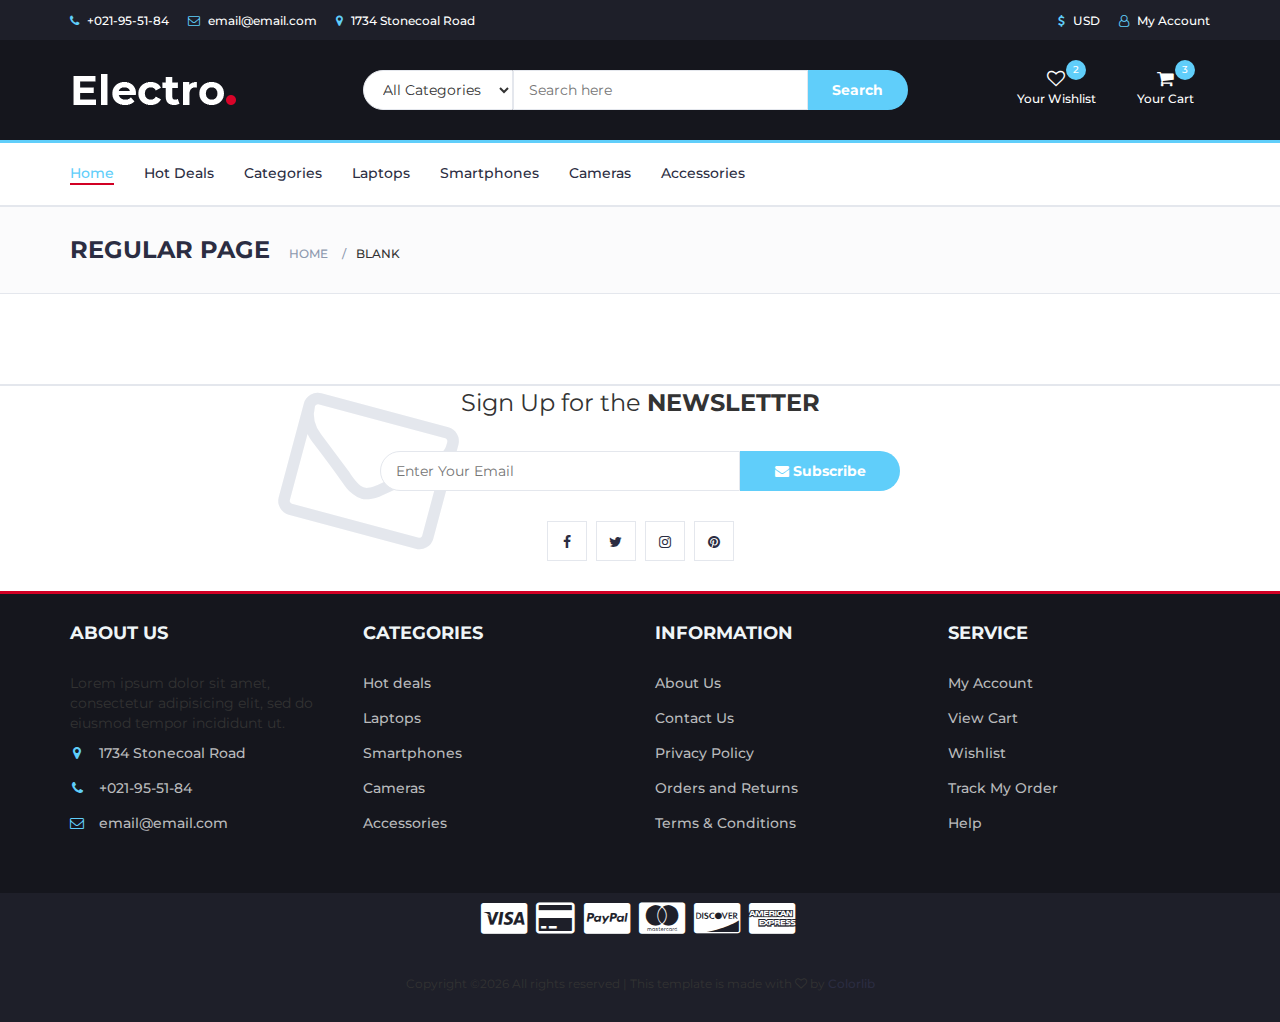
<file: blank.html>
<!DOCTYPE html>
<html lang="en">
	<head>
		<meta charset="utf-8">
		<meta http-equiv="X-UA-Compatible" content="IE=edge">
		<meta name="viewport" content="width=device-width, initial-scale=1">
		 <!-- The above 3 meta tags *must* come first in the head; any other head content must come *after* these tags -->

		<title>Electro - HTML Ecommerce Template</title>

 		<!-- Google font -->
 		<link href="https://fonts.googleapis.com/css?family=Montserrat:400,500,700" rel="stylesheet">

 		<!-- Bootstrap -->
 		<link type="text/css" rel="stylesheet" href="css/bootstrap.min.css"/>

 		<!-- Slick -->
 		<link type="text/css" rel="stylesheet" href="css/slick.css"/>
 		<link type="text/css" rel="stylesheet" href="css/slick-theme.css"/>

 		<!-- nouislider -->
 		<link type="text/css" rel="stylesheet" href="css/nouislider.min.css"/>

 		<!-- Font Awesome Icon -->
 		<link rel="stylesheet" href="css/font-awesome.min.css">

 		<!-- Custom stlylesheet -->
 		<link type="text/css" rel="stylesheet" href="css/style.css"/>

 		<!-- HTML5 shim and Respond.js for IE8 support of HTML5 elements and media queries -->
 		<!-- WARNING: Respond.js doesn't work if you view the page via file:// -->
 		<!--[if lt IE 9]>
 		  <script src="https://oss.maxcdn.com/html5shiv/3.7.3/html5shiv.min.js"></script>
 		  <script src="https://oss.maxcdn.com/respond/1.4.2/respond.min.js"></script>
 		<![endif]-->

    </head>
	<body>
		<!-- HEADER -->
		<header>
			<!-- TOP HEADER -->
			<div id="top-header">
				<div class="container">
					<ul class="header-links pull-left">
						<li><a href="#"><i class="fa fa-phone"></i> +021-95-51-84</a></li>
						<li><a href="#"><i class="fa fa-envelope-o"></i> email@email.com</a></li>
						<li><a href="#"><i class="fa fa-map-marker"></i> 1734 Stonecoal Road</a></li>
					</ul>
					<ul class="header-links pull-right">
						<li><a href="#"><i class="fa fa-dollar"></i> USD</a></li>
						<li><a href="#"><i class="fa fa-user-o"></i> My Account</a></li>
					</ul>
				</div>
			</div>
			<!-- /TOP HEADER -->

			<!-- MAIN HEADER -->
			<div id="header">
				<!-- container -->
				<div class="container">
					<!-- row -->
					<div class="row">
						<!-- LOGO -->
						<div class="col-md-3">
							<div class="header-logo">
								<a href="#" class="logo">
									<img src="./img/logo.png" alt="">
								</a>
							</div>
						</div>
						<!-- /LOGO -->

						<!-- SEARCH BAR -->
						<div class="col-md-6">
							<div class="header-search">
								<form>
									<select class="input-select">
										<option value="0">All Categories</option>
										<option value="1">Category 01</option>
										<option value="1">Category 02</option>
									</select>
									<input class="input" placeholder="Search here">
									<button class="search-btn">Search</button>
								</form>
							</div>
						</div>
						<!-- /SEARCH BAR -->

						<!-- ACCOUNT -->
						<div class="col-md-3 clearfix">
							<div class="header-ctn">
								<!-- Wishlist -->
								<div>
									<a href="#">
										<i class="fa fa-heart-o"></i>
										<span>Your Wishlist</span>
										<div class="qty">2</div>
									</a>
								</div>
								<!-- /Wishlist -->

								<!-- Cart -->
								<div class="dropdown">
									<a class="dropdown-toggle" data-toggle="dropdown" aria-expanded="true">
										<i class="fa fa-shopping-cart"></i>
										<span>Your Cart</span>
										<div class="qty">3</div>
									</a>
									<div class="cart-dropdown">
										<div class="cart-list">
											<div class="product-widget">
												<div class="product-img">
													<img src="./img/product01.png" alt="">
												</div>
												<div class="product-body">
													<h3 class="product-name"><a href="#">product name goes here</a></h3>
													<h4 class="product-price"><span class="qty">1x</span>$980.00</h4>
												</div>
												<button class="delete"><i class="fa fa-close"></i></button>
											</div>

											<div class="product-widget">
												<div class="product-img">
													<img src="./img/product02.png" alt="">
												</div>
												<div class="product-body">
													<h3 class="product-name"><a href="#">product name goes here</a></h3>
													<h4 class="product-price"><span class="qty">3x</span>$980.00</h4>
												</div>
												<button class="delete"><i class="fa fa-close"></i></button>
											</div>
										</div>
										<div class="cart-summary">
											<small>3 Item(s) selected</small>
											<h5>SUBTOTAL: $2940.00</h5>
										</div>
										<div class="cart-btns">
											<a href="#">View Cart</a>
											<a href="#">Checkout  <i class="fa fa-arrow-circle-right"></i></a>
										</div>
									</div>
								</div>
								<!-- /Cart -->

								<!-- Menu Toogle -->
								<div class="menu-toggle">
									<a href="#">
										<i class="fa fa-bars"></i>
										<span>Menu</span>
									</a>
								</div>
								<!-- /Menu Toogle -->
							</div>
						</div>
						<!-- /ACCOUNT -->
					</div>
					<!-- row -->
				</div>
				<!-- container -->
			</div>
			<!-- /MAIN HEADER -->
		</header>
		<!-- /HEADER -->

		<!-- NAVIGATION -->
		<nav id="navigation">
			<!-- container -->
			<div class="container">
				<!-- responsive-nav -->
				<div id="responsive-nav">
					<!-- NAV -->
					<ul class="main-nav nav navbar-nav">
						<li class="active"><a href="#">Home</a></li>
						<li><a href="#">Hot Deals</a></li>
						<li><a href="#">Categories</a></li>
						<li><a href="#">Laptops</a></li>
						<li><a href="#">Smartphones</a></li>
						<li><a href="#">Cameras</a></li>
						<li><a href="#">Accessories</a></li>
					</ul>
					<!-- /NAV -->
				</div>
				<!-- /responsive-nav -->
			</div>
			<!-- /container -->
		</nav>
		<!-- /NAVIGATION -->

		<!-- BREADCRUMB -->
		<div id="breadcrumb" class="section">
			<!-- container -->
			<div class="container">
				<!-- row -->
				<div class="row">
					<div class="col-md-12">
						<h3 class="breadcrumb-header">Regular Page</h3>
						<ul class="breadcrumb-tree">
							<li><a href="#">Home</a></li>
							<li class="active">Blank</li>
						</ul>
					</div>
				</div>
				<!-- /row -->
			</div>
			<!-- /container -->
		</div>
		<!-- /BREADCRUMB -->

		<!-- SECTION -->
		<div class="section">
			<!-- container -->
			<div class="container">
				<!-- row -->
				<div class="row">
				</div>
				<!-- /row -->
			</div>
			<!-- /container -->
		</div>
		<!-- /SECTION -->

		<!-- NEWSLETTER -->
		<div id="newsletter" class="section">
			<!-- container -->
			<div class="container">
				<!-- row -->
				<div class="row">
					<div class="col-md-12">
						<div class="newsletter">
							<p>Sign Up for the <strong>NEWSLETTER</strong></p>
							<form>
								<input class="input" type="email" placeholder="Enter Your Email">
								<button class="newsletter-btn"><i class="fa fa-envelope"></i> Subscribe</button>
							</form>
							<ul class="newsletter-follow">
								<li>
									<a href="#"><i class="fa fa-facebook"></i></a>
								</li>
								<li>
									<a href="#"><i class="fa fa-twitter"></i></a>
								</li>
								<li>
									<a href="#"><i class="fa fa-instagram"></i></a>
								</li>
								<li>
									<a href="#"><i class="fa fa-pinterest"></i></a>
								</li>
							</ul>
						</div>
					</div>
				</div>
				<!-- /row -->
			</div>
			<!-- /container -->
		</div>
		<!-- /NEWSLETTER -->

		<!-- FOOTER -->
		<footer id="footer">
			<!-- top footer -->
			<div class="section">
				<!-- container -->
				<div class="container">
					<!-- row -->
					<div class="row">
						<div class="col-md-3 col-xs-6">
							<div class="footer">
								<h3 class="footer-title">About Us</h3>
								<p>Lorem ipsum dolor sit amet, consectetur adipisicing elit, sed do eiusmod tempor incididunt ut.</p>
								<ul class="footer-links">
									<li><a href="#"><i class="fa fa-map-marker"></i>1734 Stonecoal Road</a></li>
									<li><a href="#"><i class="fa fa-phone"></i>+021-95-51-84</a></li>
									<li><a href="#"><i class="fa fa-envelope-o"></i>email@email.com</a></li>
								</ul>
							</div>
						</div>

						<div class="col-md-3 col-xs-6">
							<div class="footer">
								<h3 class="footer-title">Categories</h3>
								<ul class="footer-links">
									<li><a href="#">Hot deals</a></li>
									<li><a href="#">Laptops</a></li>
									<li><a href="#">Smartphones</a></li>
									<li><a href="#">Cameras</a></li>
									<li><a href="#">Accessories</a></li>
								</ul>
							</div>
						</div>

						<div class="clearfix visible-xs"></div>

						<div class="col-md-3 col-xs-6">
							<div class="footer">
								<h3 class="footer-title">Information</h3>
								<ul class="footer-links">
									<li><a href="#">About Us</a></li>
									<li><a href="#">Contact Us</a></li>
									<li><a href="#">Privacy Policy</a></li>
									<li><a href="#">Orders and Returns</a></li>
									<li><a href="#">Terms & Conditions</a></li>
								</ul>
							</div>
						</div>

						<div class="col-md-3 col-xs-6">
							<div class="footer">
								<h3 class="footer-title">Service</h3>
								<ul class="footer-links">
									<li><a href="#">My Account</a></li>
									<li><a href="#">View Cart</a></li>
									<li><a href="#">Wishlist</a></li>
									<li><a href="#">Track My Order</a></li>
									<li><a href="#">Help</a></li>
								</ul>
							</div>
						</div>
					</div>
					<!-- /row -->
				</div>
				<!-- /container -->
			</div>
			<!-- /top footer -->

			<!-- bottom footer -->
			<div id="bottom-footer" class="section">
				<div class="container">
					<!-- row -->
					<div class="row">
						<div class="col-md-12 text-center">
							<ul class="footer-payments">
								<li><a href="#"><i class="fa fa-cc-visa"></i></a></li>
								<li><a href="#"><i class="fa fa-credit-card"></i></a></li>
								<li><a href="#"><i class="fa fa-cc-paypal"></i></a></li>
								<li><a href="#"><i class="fa fa-cc-mastercard"></i></a></li>
								<li><a href="#"><i class="fa fa-cc-discover"></i></a></li>
								<li><a href="#"><i class="fa fa-cc-amex"></i></a></li>
							</ul>
							<span class="copyright">
								<!-- Link back to Colorlib can't be removed. Template is licensed under CC BY 3.0. -->
								Copyright &copy;<script>document.write(new Date().getFullYear());</script> All rights reserved | This template is made with <i class="fa fa-heart-o" aria-hidden="true"></i> by <a href="https://colorlib.com" target="_blank">Colorlib</a>
							<!-- Link back to Colorlib can't be removed. Template is licensed under CC BY 3.0. -->
							</span>


						</div>
					</div>
						<!-- /row -->
				</div>
				<!-- /container -->
			</div>
			<!-- /bottom footer -->
		</footer>
		<!-- /FOOTER -->

		<!-- jQuery Plugins -->
		<script src="js/jquery.min.js"></script>
		<script src="js/bootstrap.min.js"></script>
		<script src="js/slick.min.js"></script>
		<script src="js/nouislider.min.js"></script>
		<script src="js/jquery.zoom.min.js"></script>
		<script src="js/main.js"></script>

	</body>
</html>
</file>
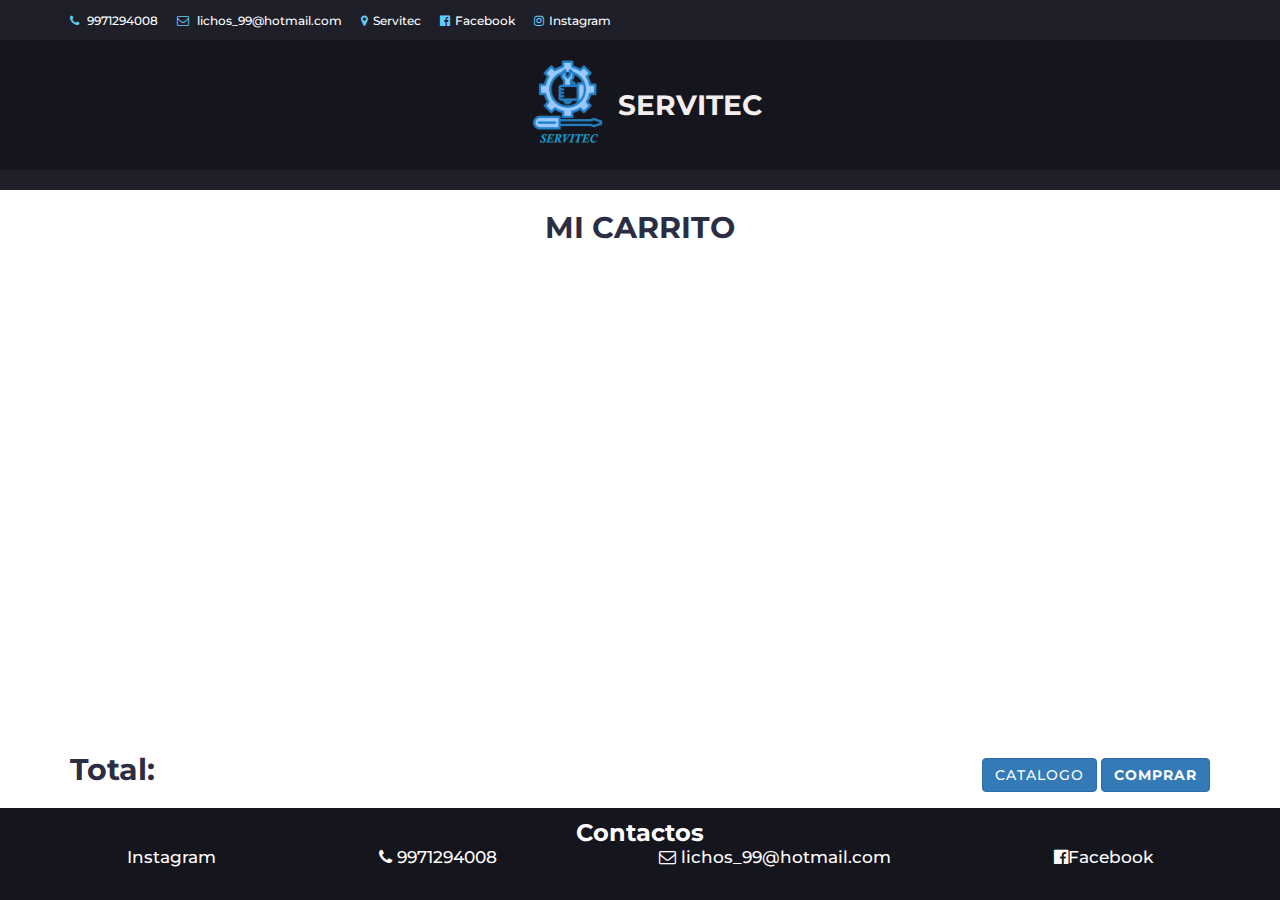
<file: carrito.html>
<!DOCTYPE html>
<html lang="en">
<head>
    <meta charset="UTF-8">
    <meta http-equiv="X-UA-Compatible" content="IE=edge">
    <meta name="viewport" content="width=device-width, initial-scale=1.0">
    <title>Carrito</title>
     <!-- The above 3 meta tags *must* come first in the head; any other head content must come *after* these tags -->

		<title>Electro - HTML Ecommerce Template</title>

		<!-- Google font -->
		<link href="https://fonts.googleapis.com/css?family=Montserrat:400,500,700" rel="stylesheet">

		<!-- Bootstrap -->
		<link type="text/css" rel="stylesheet" href="css/bootstrap.min.css"/>

		<!-- Slick -->
		<link type="text/css" rel="stylesheet" href="css/slick.css"/>
		<link type="text/css" rel="stylesheet" href="css/slick-theme.css"/>

		<!-- nouislider -->
		<link type="text/css" rel="stylesheet" href="css/nouislider.min.css"/>

		<!-- Font Awesome Icon -->
		<link rel="stylesheet" href="css/font-awesome.min.css">

		<!-- Custom stlylesheet -->
		<link type="text/css" rel="stylesheet" href="css/style.css"/>
		<link rel="stylesheet" href="./css/index.css">
        <link type="text/css" rel="stylesheet" href="css/catalogo.css"/>
		<link rel="stylesheet" href="./css/carrito.css">

<!-- Bootstrap -->
<link rel="stylesheet" type="text/css"  href="css/bootstrap.css">
   
<link href="https://fonts.googleapis.com/css?family=Dancing+Script:400,700" rel="stylesheet">
</head>
<body>

    <!-- HEADER -->
		<header >
			<!-- TOP HEADER -->
			<div id="top-header">
				<div class="container">
					<ul class="header-links pull-left">
						<li><a href="tel:9971294008"><i class="fa fa-phone"></i> 9971294008</a></li>
						<li><a href="mailto:lichos_99@hotmail.com"><i class="fa fa-envelope-o"></i> lichos_99@hotmail.com</a></li>
						<li><a href="https://www.google.com.mx/maps/@20.4760975,-90.0842557,3a,75y,297.51h,94.8t/data=!3m6!1e1!3m4!1sYfAciSf_XYcCvCd_SVvMSw!2e0!7i13312!8i6656?hl=es"><i class="fa fa-map-marker"></i>Servitec</a></li>
						<li><a href=""><i class="fa fa-facebook-official" aria-hidden="true"></i>Facebook
						</a></li>
						<li><a href=""><i class="fa fa-instagram" aria-hidden="true"></i>Instagram</a></li>
						
					</ul>
				</div>
			</div>
			<!-- /TOP HEADER -->

			<!-- MAIN HEADER -->
			<div id="header" class="main-header">
				<!-- container -->
				<div class="container header-content">
					<!-- row -->
					<div class="row ">
						<!-- LOGO -->
						<div class="col-md-12 container-header-logo">
							<div class="header-logo">
								<img class="header-logo__img" src="./img/logo-servitec.png" alt="Logo-Servitec">
								<h1 class="header-logo__title" style="color:#f5eeee";>SERVITEC</h1>
							</div>
						</div>
					</div>
				</div>
				<!-- container -->
			</div>

			<!-- barra de menu-->
			<div id="top-header">
				<div class="container">
				</div>
			</div>
			<!-- /MAIN HEADER -->
			
	</header>
    <main class="container bg-succes" >
		<section class="container-title-carrito">
			<h2>MI CARRITO</h2>
		</section>
        <section class="carrito" id="carrito">
		</section>
		<section class="container-total-compra">
			<h2 class="container-total__title">
				Total: <span class="container-total__price-total"></span>
			</h2>
			
			<div class="btns-compra-catalogo">
				<button class="btn btn-primary"><a href="./catalogo.html" class="btn-catalogo">Catalogo</a></button>
				<button class="btn btn-primary btn-comprar">Comprar</button>
			</div>
		</section>
    </main>
	<!-- FOOTER -->
	<footer id="footer">
		<!-- top footer -->
		<div class="section">
			<!-- container -->
			<div class="container">
				<!-- row -->
				<div class="row">
					<div class="col-md-12 col-xs-6 container-content-footer">
						<h4 class="container-content-footer__title">Contactos</h4>
						<div class="container-rede-sociales">
							<a class="container-rede-sociales__link" href="">Instagram</a>
							<a class="container-rede-sociales__link" href="tel:9971294008"><i class="fa fa-phone"></i> 9971294008</a>
							<a class="container-rede-sociales__link" href="mailto:lichos_99@hotmail.com"><i class="fa fa-envelope-o"></i> lichos_99@hotmail.com</a>
							<a class="container-rede-sociales__link" href="https://www.facebook.com/ServiTec-103074785098904"><i class="fa fa-facebook-official" aria-hidden="true"></i>Facebook
							</a>
						</div>
						<!-- <div class="footer">
							<h3 class="footer-title">Contactos</h3>
							<p>Nos puede contactar con las siguint redes sociales.</p>
							
						</div>
					</div> -->
				</div>
				<!-- /row -->
			</div>
			<!-- /container -->
		</div>
		<!-- /top footer -->
		
		<!-- /bottom footer -->
	</footer>	
    <template id="templateProducts">
        <li class="list-group-item text-uppercase bg-secondary text-white">
            <span class="badge bg-primary rounded-pill align-middle">14</span>
            <span class="lead align-middle">A list item</span>
        </li>
        <li class="list-group-item d-flex justify-content-between align-items-center">
            <div>
                <p class="lead mb-0">Precio:<span></span></p>
            </div>
            <div>
                <button class="btn btn-sm btn-success btn-sum">+</button>
                <button class="btn btn-sm btn-danger btn-min">-</button>
            </div>
        </li>
    </template>
	<script src="https://js.stripe.com/v3/"></script>
    <script src="./js/myModules/carrito.js" type="module"></script>
</body>
</html>
</file>
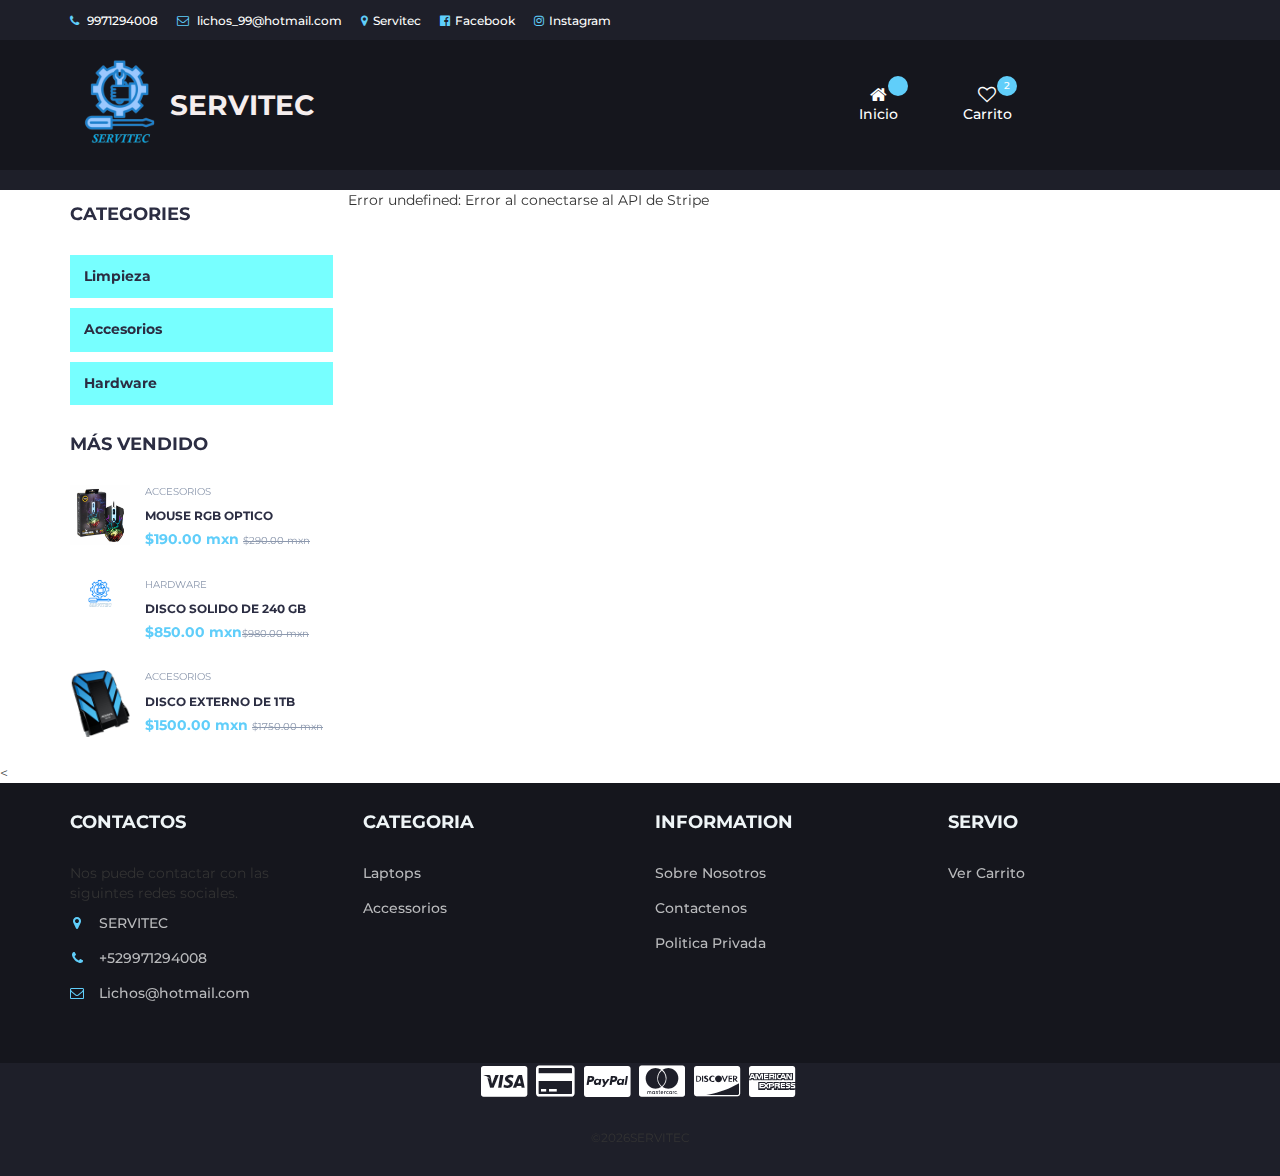
<file: catalogo.html>
<html lang="es">
	<head>
		<meta charset="utf-8">
		<meta http-equiv="X-UA-Compatible" content="IE=edge">
		<meta name="viewport" content="width=device-width, initial-scale=1">
		<link rel="shortcut icon" href="img/logo-servitec1.png" type="image/x-icon">
		<title>SERVITEC</title>
		 <!-- The above 3 meta tags *must* come first in the head; any other head content must come *after* these tags -->

		<title>Electro - HTML Ecommerce Template</title>

		<!-- Google font -->
		<link href="https://fonts.googleapis.com/css?family=Montserrat:400,500,700" rel="stylesheet">

		<!-- Bootstrap -->
		<link type="text/css" rel="stylesheet" href="css/bootstrap.min.css"/>

		<!-- Slick -->
		<link type="text/css" rel="stylesheet" href="css/slick.css"/>
		<link type="text/css" rel="stylesheet" href="css/slick-theme.css"/>

		<!-- nouislider -->
		<link type="text/css" rel="stylesheet" href="css/nouislider.min.css"/>

		<!-- Font Awesome Icon -->
		<link rel="stylesheet" href="css/font-awesome.min.css">

		<!-- Custom stlylesheet -->
		<link type="text/css" rel="stylesheet" href="css/style.css"/>
		<link type="text/css" rel="stylesheet" href="css/catalogo.css"/>

		<!-- Bootstrap -->
		<link rel="stylesheet" type="text/css"  href="css/bootstrap.css">
		
		<link href="https://fonts.googleapis.com/css?family=Dancing+Script:400,700" rel="stylesheet">

    </head>
	<body>
		<!-- HEADER -->
		<header >
			<!-- TOP HEADER -->
			<div id="top-header">
				<div class="container">
					<ul class="header-links pull-left">
						<li><a href="tel:9971294008"><i class="fa fa-phone"></i> 9971294008</a></li>
						<li><a href="mailto:lichos_99@hotmail.com"><i class="fa fa-envelope-o"></i> lichos_99@hotmail.com</a></li>
						<li><a href="https://www.google.com.mx/maps/@20.4760975,-90.0842557,3a,75y,297.51h,94.8t/data=!3m6!1e1!3m4!1sYfAciSf_XYcCvCd_SVvMSw!2e0!7i13312!8i6656?hl=es"><i class="fa fa-map-marker"></i>Servitec</a></li>
						<li><a href="https://www.facebook.com/ServiTec-103074785098904"><i class="fa fa-facebook-official" aria-hidden="true"></i>Facebook
						</a></li>
						<li><a href=""><i class="fa fa-instagram" aria-hidden="true"></i>Instagram</a></li>
						
					</ul>
				</div>
			</div>
			<!-- /TOP HEADER -->

			<!-- MAIN HEADER -->
			<div id="header" class="main-header">
				<!-- container -->
				<div class="container header-content">
					<!-- row -->
					<div class="row">
						<!-- LOGO -->
						<div class="col-md-6">
							<div class="header-logo">
								<img class="header-logo__img" src="./img/logo-servitec.png" alt="Logo-Servitec">
								<h1 class="header-logo__title" style="color:#f5eeee";>SERVITEC</h1>
							</div>
						</div>
					
						<div class="col-md-6 header-content__right">
							<div class="header-ctn">
								<div>
									<a href="#">
										<div class="qty"></div>
										<a href="./index.html">
											<i class="fa fa-home" aria-hidden="true"></i>
											Inicio
										</a>
									</a>
								</div>
								<div>
									<a href="#">
										<div class="qty">2</div>
										<a href="./carrito.html">
											<i class="fa fa-heart-o"></i>
											Carrito
										</a>
									</a>
								</div>
							</div>
						</div>
					</div>
				</div>
				<!-- container -->
			</div>

			<!-- barra de menu-->
			<div id="top-header">
				<div class="container">
					<ul class="header-links pull-left">
						<!-- <li class="active"><a href="./index.html">Inicio</a></li> -->
						<!-- <li><a href="#novedades">Novedades</a></li>
						<li><a href="#productos">Productos</a></li>
						<li><a href="#pricing"">Servivios</a></li>
						<li><a href="#footer">Contactos</a></li> -->
						
					</ul>
				</div>
			</div>
			<!-- /MAIN HEADER -->
			
		</header>

		<!-- MAIN -->
		<main class="container">
			<!-- container -->
			<!-- row -->
			<div class="row">
				<!-- ASIDE -->
				<div id="aside" class="col-md-3 aside-category">
					<!-- aside Widget -->
					<div class="aside">
						<h3 class="aside-title">Categories</h3>
						<div class="checkbox-filter">

							<!-- <div class="input-check">
								<h5 class="input-check__input">Todo</h5>
							</div> -->
							<div class="input-check">
								<h5 class="input-check__input">Limpieza</h5>
							</div>
							<div class="input-check">
								<h5 class="input-check__input">Accesorios</h5>
							</div>
							<div class="input-check">
								<h5 class="input-check__input">Hardware</h5>
							</div>
						</div>
					</div>
					<!-- /aside Widget -->


					<!-- /aside Widget -->

					<!-- aside Widget -->
					<div class="aside">
						<h3 class="aside-title">Más Vendido</h3>
						<div class="product-widget">
							<div class="product-img">
								<img src="./img/mouse-rgb-optico.jpg" alt="">
							</div>
							<div class="product-body">
								<p class="product-category">Accesorios</p>
								<h3 class="product-name">Mouse RGB Optico</h3>
								<h4 class="product-price">$190.00 mxn <del class="product-old-price">$290.00 mxn</del></h4>
							</div>
						</div>

						<div class="product-widget">
							<div class="product-img">
								<img src="./img/Presentación1-removebg-preview.png" alt="">
							</div>
							<div class="product-body">
								<p class="product-category">Hardware</p>
								<h3 class="product-name"><a href="#">Disco Solido de 240 gb</a></h3>
								<h4 class="product-price">$850.00 mxn<del class="product-old-price">$980.00 mxn</del></h4>
							</div>
						</div>

						<div class="product-widget">
							<div class="product-img">
								<img src="./img/disco-externo-1tb.jpg" alt="">
							</div>
							<div class="product-body">
								<p class="product-category">Accesorios</p>
								<h3 class="product-name"><a href="#">Disco Externo de 1TB</a></h3>
								<h4 class="product-price">$1500.00 mxn <del class="product-old-price">$1750.00 mxn</del></h4>
							</div>
						</div>
					</div>
					<!-- /aside Widget -->
				</div>
				<!-- /ASIDE -->

				<!-- STORE -->
				<div id="store" class="col-md-9 ">
					<!-- store products -->
					<div class="row content-products" id="container-products-catalogo">
						
					</div>
					<!-- /store products -->

					<!-- store bottom filter -->
					<!-- <div class="store-filter clearfix">
						<span class="store-qty">Todos los productos</span>
						<ul class="store-pagination">
							<li class="active">1</li>
							<li><a href="#">2</a></li>
							<li><a href="#">3</a></li>
							<li><a href="#">4</a></li>
							<li><a href="#"><i class="fa fa-angle-right"></i></a></li>
						</ul>
					</div> -->
					<!-- /store bottom filter -->
				</div>
				<!-- /STORE -->
			</div>
			<!-- /row -->
		</main>

		<!-- /MAIN -->

		<<!-- FOOTER -->
		<footer id="footer">
			<!-- top footer -->
			<div class="section">
				<!-- container -->
				<div class="container">
					<!-- row -->
					<div class="row">
						<div class="col-md-3 col-xs-6">
							<div class="footer">
								<h3 class="footer-title">Contactos</h3>
								<p>Nos puede contactar con las siguintes redes sociales.</p>
								<ul class="footer-links">
									<li><a href="#"><i class="fa fa-map-marker"></i>SERVITEC</a></li>
									<li><a href="#"><i class="fa fa-phone"></i>+529971294008</a></li>
									<li><a href="#"><i class="fa fa-envelope-o"></i>Lichos@hotmail.com</a></li>
								</ul>
							</div>
						</div>

						<div class="col-md-3 col-xs-6">
							<div class="footer">
								<h3 class="footer-title">Categoria</h3>
								<ul class="footer-links">
									<li><a href="#">Laptops</a></li>
									<li><a href="#">Accessorios</a></li>
								</ul>
							</div>
						</div>

						<div class="clearfix visible-xs"></div>

						<div class="col-md-3 col-xs-6">
							<div class="footer">
								<h3 class="footer-title">Information</h3>
								<ul class="footer-links">
									<li><a href="#about">Sobre Nosotros</a></li>
									<li><a href="mailto:lichos_99@hotmail.com">Contactenos</a></li>
									<li><a href="./politica_privacidad.html">Politica Privada</a></li>
								</ul>
							</div>
						</div>

						<div class="col-md-3 col-xs-6">
							<div class="footer">
								<h3 class="footer-title">Servio</h3>
								<ul class="footer-links">
									<li><a href="./carrito.html">Ver Carrito</a></li>
								</ul>
							</div>
						</div>
					</div>
					<!-- /row -->
				</div>
				<!-- /container -->
			</div>
			<!-- /top footer -->

			<!-- bottom footer -->
			<div id="bottom-footer" class="section">
				<div class="container">
					<!-- row -->
					<div class="row">
						<div class="col-md-12 text-center">
							<ul class="footer-payments">
								<li><a href="#"><i class="fa fa-cc-visa"></i></a></li>
								<li><a href="#"><i class="fa fa-credit-card"></i></a></li>
								<li><a href="#"><i class="fa fa-cc-paypal"></i></a></li>
								<li><a href="#"><i class="fa fa-cc-mastercard"></i></a></li>
								<li><a href="#"><i class="fa fa-cc-discover"></i></a></li>
								<li><a href="#"><i class="fa fa-cc-amex"></i></a></li>
							</ul>
							<span class="copyright">
								<!-- Link back to Colorlib can't be removed. Template is licensed under CC BY 3.0. -->
								 &copy;<script>document.write(new Date().getFullYear());</script>SERVITEC 
							<!-- Link back to Colorlib can't be removed. Template is licensed under CC BY 3.0. -->
							</span>
						</div>
					</div>
						<!-- /row -->
				</div>
				<!-- /container -->
			</div>
			<!-- /bottom footer -->
		</footer>
		<!-- /FOOTER -->	 
		<!-- TEMPLATE DEL PRODUCTO A PINTAR -->
		<template id="my-product-catalogo">
			<!-- product -->
			<div class="card-product">
				<div class="product">
					<div class="product-img">
						<img class="product-img__img" src="./img/receptor.jpg" alt="">
						<div class="product-label">
							<span class="sale">-30%</span>
							<span class="new">NEW</span>
						</div>
					</div>
					<div class="product-body">
						<p class="product-category"></p>
						<h3 class="product-name"><a href="product.html"></a></h3>
						<h4 class="product-price"></h4>
						<div class="product-rating">
							<i class="fa fa-star"></i>
							<i class="fa fa-star"></i>
							<i class="fa fa-star"></i>
							<i class="fa fa-star"></i>
							<i class="fa fa-star"></i>
						</div>
						<div class="product-btns">
							<button class="add-to-wishlist btn-add-favorites">💖</button>
							<button class="add-to-cart-btn btn-add-car ">🛒</button>
						</div>
					</div>
					
				</div>
			</div>
			
		</template>
		<!-- jQuery Plugins -->
		<script src="js/jquery.min.js"></script>
		<script src="js/bootstrap.min.js"></script>
		<script src="js/slick.min.js"></script>
		<script src="js/nouislider.min.js"></script>
		<script src="js/jquery.zoom.min.js"></script>
		<script src="js/main.js"></script>
		<script src="https://js.stripe.com/v3/"></script>

		<script src="./js/myModules/catalogo.js" type="module"></script>
		<!-- <script src="./js/mainProducts.js" type="module"></script> -->
	</body>
</html>
</file>
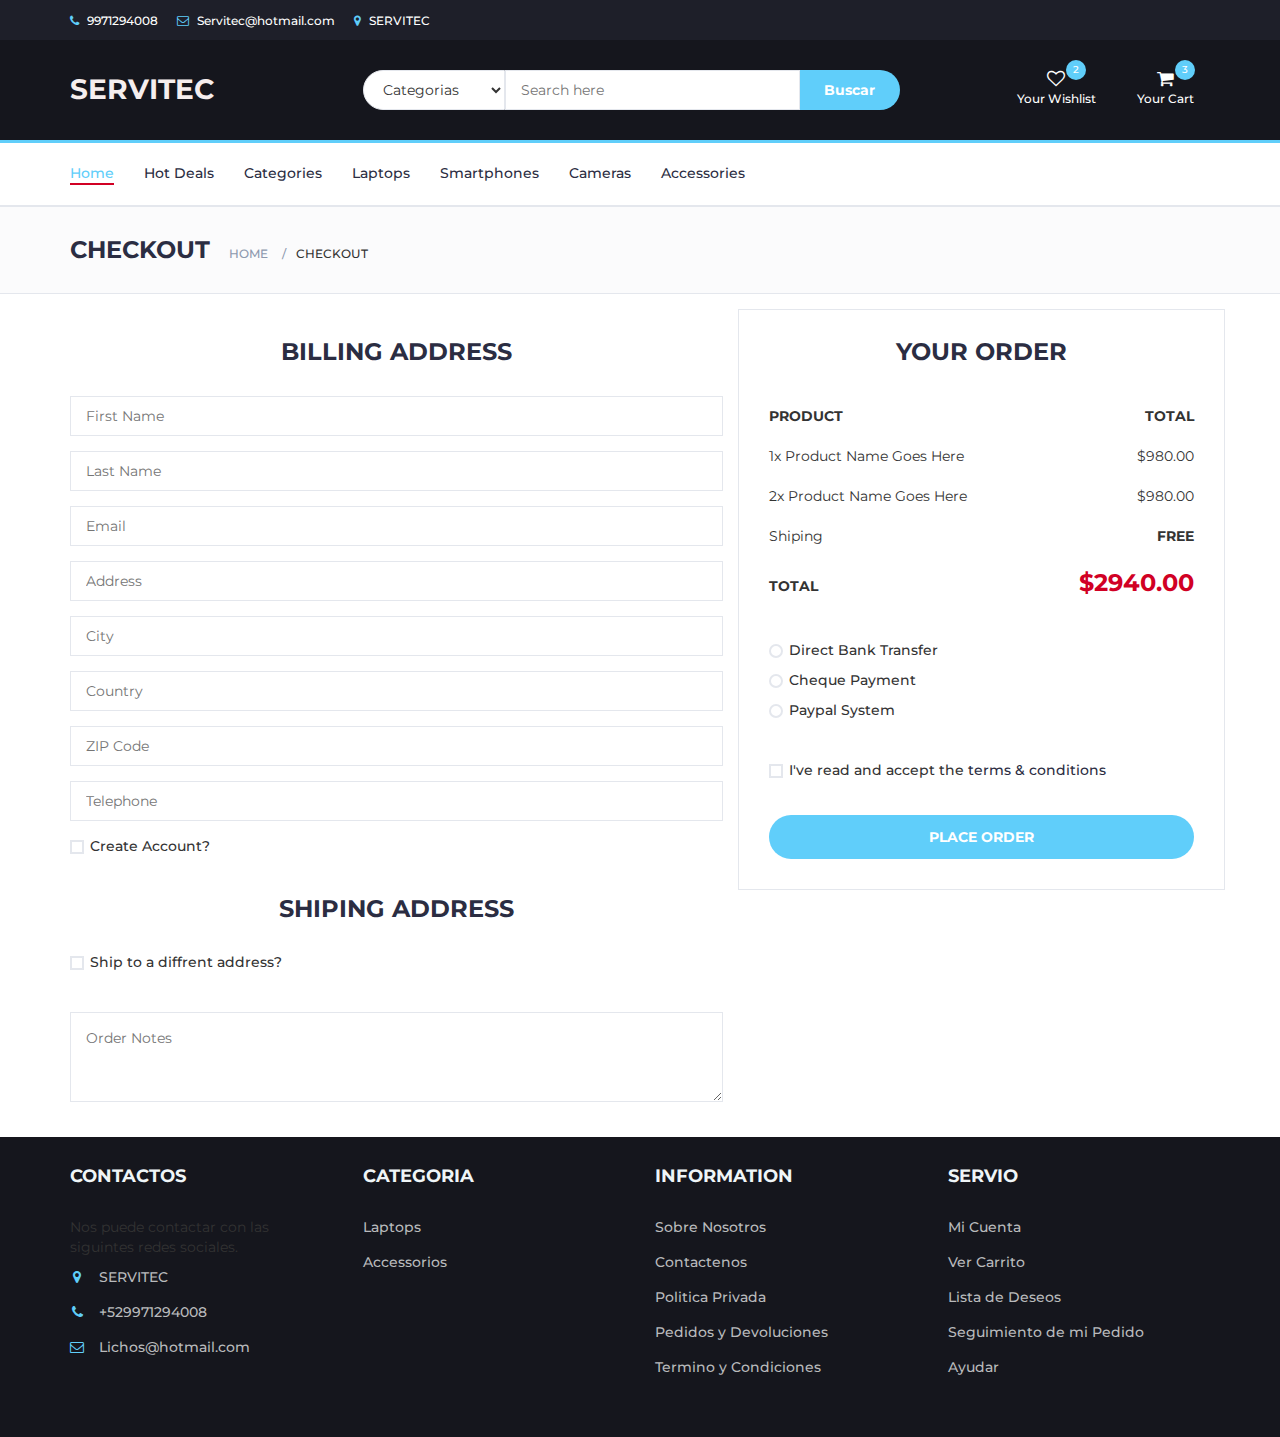
<file: checkout.html>
<!DOCTYPE html>
<html lang="en">
	<meta charset="utf-8">
		<meta http-equiv="X-UA-Compatible" content="IE=edge">
		<meta name="viewport" content="width=device-width, initial-scale=1">
		<link rel="shortcut icon" href="img/logo2.png" type="image/x-icon">
		<title>SERVITEC</title>
		 <!-- The above 3 meta tags *must* come first in the head; any other head content must come *after* these tags -->

		<title>Electro - HTML Ecommerce Template</title>

		<!-- Google font -->
		<link href="https://fonts.googleapis.com/css?family=Montserrat:400,500,700" rel="stylesheet">

		<!-- Bootstrap -->
		<link type="text/css" rel="stylesheet" href="css/bootstrap.min.css"/>

		<!-- Slick -->
		<link type="text/css" rel="stylesheet" href="css/slick.css"/>
		<link type="text/css" rel="stylesheet" href="css/slick-theme.css"/>

		<!-- nouislider -->
		<link type="text/css" rel="stylesheet" href="css/nouislider.min.css"/>

		<!-- Font Awesome Icon -->
		<link rel="stylesheet" href="css/font-awesome.min.css">

		<!-- Custom stlylesheet -->
		<link type="text/css" rel="stylesheet" href="css/style.css"/>

<!-- Bootstrap -->
<link rel="stylesheet" type="text/css"  href="css/bootstrap.css">
   
<link href="https://fonts.googleapis.com/css?family=Dancing+Script:400,700" rel="stylesheet">

		
    </head>
	<body>
		<!-- HEADER -->
		<header >
			<!-- TOP HEADER -->
			<div id="top-header">
				<div class="container">
					<ul class="header-links pull-left">
						<li><a href="tel:9971294008" target="_blank"><i class="fa fa-phone"></i> 9971294008</a></li>
						<li><a href="mailto:lichos_99@hotmail.com" target="_blank"><i class="fa fa-envelope-o"></i> Servitec@hotmail.com</a></li>

						<li><a target="_blank" href="https://www.google.com.mx/maps/@20.4760975,-90.0842557,3a,75y,297.51h,94.8t/data=!3m6!1e1!3m4!1sYfAciSf_XYcCvCd_SVvMSw!2e0!7i13312!8i6656?hl=es" ><i class="fa fa-map-marker"></i> SERVITEC</a></li>
					</ul>
				 
					</ul>
				</div>
			</div>
			<!-- /TOP HEADER -->

			<!-- MAIN HEADER -->
			<div id="header" class="main-header">
				<!-- container -->
				<div class="container">
					<!-- row -->
					<div class="row">
						<!-- LOGO -->
						<div class="col-md-3">
							<div class="header-logo">
								<a href="#" class="logo">
									 <h1 style="color:#f5eeee";>SERVITEC</h1>										 
								</a>
							</div>
						</div>
						<!-- /LOGO -->

						<!-- SEARCH BAR -->
						<div class="col-md-6">
							<div class="header-search">
								<form>
									<select class="input-select">
										<option value="0">Categorias</option>
										<option value="1">Categoria 01</option>
										<option value="1">Categoria 02</option>
									</select>
									<input class="input" placeholder="Search here">
									<button class="search-btn">Buscar</button>
								</form>
							</div>
						</div>
						<!-- /SEARCH BAR -->

						<!-- ACCOUNT -->
						<div class="col-md-3 clearfix">
							<div class="header-ctn">
								<!-- Wishlist -->
								<div>
									<a href="#">
										<i class="fa fa-heart-o"></i>
										<span>Your Wishlist</span>
										<div class="qty">2</div>
									</a>
								</div>
								<!-- /Wishlist -->

								<!-- Cart -->
								<div class="dropdown">
									<a class="dropdown-toggle" data-toggle="dropdown" aria-expanded="true">
										<i class="fa fa-shopping-cart"></i>
										<span>Your Cart</span>
										<div class="qty">3</div>
									</a>
									<div class="cart-dropdown">
										<div class="cart-list">
											<div class="product-widget">
												<div class="product-img">
													<img src="./img/espuma.jpg" alt="">
												</div>
												<div class="product-body">
													<h3 class="product-name"><a href="#">product name goes here</a></h3>
													<h4 class="product-price"><span class="qty">1x</span>$980.00</h4>
												</div>
												<button class="delete"><i class="fa fa-close"></i></button>
											</div>

											<div class="product-widget">
												<div class="product-img">
													<img src="./img/discoduro.jpg" alt="">
												</div>
												<div class="product-body">
													<h3 class="product-name"><a href="#">product name goes here</a></h3>
													<h4 class="product-price"><span class="qty">3x</span>$980.00</h4>
												</div>
												<button class="delete"><i class="fa fa-close"></i></button>
											</div>
										</div>
										<div class="cart-summary">
											<small>3 Item(s) selected</small>
											<h5>SUBTOTAL: $2940.00</h5>
										</div>
										<div class="cart-btns">
											<a href="#">View Cart</a>
											<a href="./checkout.html">Checkout  <i class="fa fa-arrow-circle-right"></i></a>
										</div>
									</div>
								</div>
								<!-- /Cart -->

								<!-- Menu Toogle -->
								<div class="menu-toggle">
									<a href="#">
										<i class="fa fa-bars"></i>
										<span>Menu</span>
									</a>
								</div>
								<!-- /Menu Toogle -->
							</div>
						</div>
						<!-- /ACCOUNT -->
					</div>
					<!-- row -->
				</div>
				<!-- container -->
			</div>

		</header>
		<!-- /HEADER -->

		<!-- NAVIGATION -->
		<nav id="navigation">
			<!-- container -->
			<div class="container">
				<!-- responsive-nav -->
				<div id="responsive-nav">
					<!-- NAV -->
					<ul class="main-nav nav navbar-nav">
						<li class="active"><a href="#">Home</a></li>
						<li><a href="#">Hot Deals</a></li>
						<li><a href="#">Categories</a></li>
						<li><a href="#">Laptops</a></li>
						<li><a href="#">Smartphones</a></li>
						<li><a href="#">Cameras</a></li>
						<li><a href="#">Accessories</a></li>
					</ul>
					<!-- /NAV -->
				</div>
				<!-- /responsive-nav -->
			</div>
			<!-- /container -->
		</nav>
		<!-- /NAVIGATION -->

		<!-- BREADCRUMB -->
		<div id="breadcrumb" class="section">
			<!-- container -->
			<div class="container">
				<!-- row -->
				<div class="row">
					<div class="col-md-12">
						<h3 class="breadcrumb-header">Checkout</h3>
						<ul class="breadcrumb-tree">
							<li><a href="#">Home</a></li>
							<li class="active">Checkout</li>
						</ul>
					</div>
				</div>
				<!-- /row -->
			</div>
			<!-- /container -->
		</div>
		<!-- /BREADCRUMB -->

		<!-- SECTION -->
		<div class="section">
			<!-- container -->
			<div class="container">
				<!-- row -->
				<div class="row">

					<div class="col-md-7">
						<!-- Billing Details -->
						<div class="billing-details">
							<div class="section-title">
								<h3 class="title">Billing address</h3>
							</div>
							<div class="form-group">
								<input class="input" type="text" name="first-name" placeholder="First Name">
							</div>
							<div class="form-group">
								<input class="input" type="text" name="last-name" placeholder="Last Name">
							</div>
							<div class="form-group">
								<input class="input" type="email" name="email" placeholder="Email">
							</div>
							<div class="form-group">
								<input class="input" type="text" name="address" placeholder="Address">
							</div>
							<div class="form-group">
								<input class="input" type="text" name="city" placeholder="City">
							</div>
							<div class="form-group">
								<input class="input" type="text" name="country" placeholder="Country">
							</div>
							<div class="form-group">
								<input class="input" type="text" name="zip-code" placeholder="ZIP Code">
							</div>
							<div class="form-group">
								<input class="input" type="tel" name="tel" placeholder="Telephone">
							</div>
							<div class="form-group">
								<div class="input-checkbox">
									<input type="checkbox" id="create-account">
									<label for="create-account">
										<span></span>
										Create Account?
									</label>
									<div class="caption">
										<p>Lorem ipsum dolor sit amet, consectetur adipisicing elit, sed do eiusmod tempor incididunt.</p>
										<input class="input" type="password" name="password" placeholder="Enter Your Password">
									</div>
								</div>
							</div>
						</div>
						<!-- /Billing Details -->

						<!-- Shiping Details -->
						<div class="shiping-details">
							<div class="section-title">
								<h3 class="title">Shiping address</h3>
							</div>
							<div class="input-checkbox">
								<input type="checkbox" id="shiping-address">
								<label for="shiping-address">
									<span></span>
									Ship to a diffrent address?
								</label>
								<div class="caption">
									<div class="form-group">
										<input class="input" type="text" name="first-name" placeholder="First Name">
									</div>
									<div class="form-group">
										<input class="input" type="text" name="last-name" placeholder="Last Name">
									</div>
									<div class="form-group">
										<input class="input" type="email" name="email" placeholder="Email">
									</div>
									<div class="form-group">
										<input class="input" type="text" name="address" placeholder="Address">
									</div>
									<div class="form-group">
										<input class="input" type="text" name="city" placeholder="City">
									</div>
									<div class="form-group">
										<input class="input" type="text" name="country" placeholder="Country">
									</div>
									<div class="form-group">
										<input class="input" type="text" name="zip-code" placeholder="ZIP Code">
									</div>
									<div class="form-group">
										<input class="input" type="tel" name="tel" placeholder="Telephone">
									</div>
								</div>
							</div>
						</div>
						<!-- /Shiping Details -->

						<!-- Order notes -->
						<div class="order-notes">
							<textarea class="input" placeholder="Order Notes"></textarea>
						</div>
						<!-- /Order notes -->
					</div>

					<!-- Order Details -->
					<div class="col-md-5 order-details">
						<div class="section-title text-center">
							<h3 class="title">Your Order</h3>
						</div>
						<div class="order-summary">
							<div class="order-col">
								<div><strong>PRODUCT</strong></div>
								<div><strong>TOTAL</strong></div>
							</div>
							<div class="order-products">
								<div class="order-col">
									<div>1x Product Name Goes Here</div>
									<div>$980.00</div>
								</div>
								<div class="order-col">
									<div>2x Product Name Goes Here</div>
									<div>$980.00</div>
								</div>
							</div>
							<div class="order-col">
								<div>Shiping</div>
								<div><strong>FREE</strong></div>
							</div>
							<div class="order-col">
								<div><strong>TOTAL</strong></div>
								<div><strong class="order-total">$2940.00</strong></div>
							</div>
						</div>
						<div class="payment-method">
							<div class="input-radio">
								<input type="radio" name="payment" id="payment-1">
								<label for="payment-1">
									<span></span>
									Direct Bank Transfer
								</label>
								<div class="caption">
									<p>Lorem ipsum dolor sit amet, consectetur adipisicing elit, sed do eiusmod tempor incididunt ut labore et dolore magna aliqua.</p>
								</div>
							</div>
							<div class="input-radio">
								<input type="radio" name="payment" id="payment-2">
								<label for="payment-2">
									<span></span>
									Cheque Payment
								</label>
								<div class="caption">
									<p>Lorem ipsum dolor sit amet, consectetur adipisicing elit, sed do eiusmod tempor incididunt ut labore et dolore magna aliqua.</p>
								</div>
							</div>
							<div class="input-radio">
								<input type="radio" name="payment" id="payment-3">
								<label for="payment-3">
									<span></span>
									Paypal System
								</label>
								<div class="caption">
									<p>Lorem ipsum dolor sit amet, consectetur adipisicing elit, sed do eiusmod tempor incididunt ut labore et dolore magna aliqua.</p>
								</div>
							</div>
						</div>
						<div class="input-checkbox">
							<input type="checkbox" id="terms">
							<label for="terms">
								<span></span>
								I've read and accept the <a href="#">terms & conditions</a>
							</label>
						</div>
						<a href="#" class="primary-btn order-submit">Place order</a>
					</div>
					<!-- /Order Details -->
				</div>
				<!-- /row -->
			</div>
			<!-- /container -->
		</div>
		<!-- /SECTION -->

		<!-- NEWSLETTER -->
	 

			<!-- bottom footer -->
			<footer id="footer">
				<!-- top footer -->
				<div class="section">
					<!-- container -->
					<div class="container">
						<!-- row -->
						<div class="row">
							<div class="col-md-3 col-xs-6">
								<div class="footer">
									<h3 class="footer-title">Contactos</h3>
									<p>Nos puede contactar con las siguintes redes sociales.</p>
									<ul class="footer-links">
										<li><a href="#"><i class="fa fa-map-marker"></i>SERVITEC</a></li>
										<li><a href="#"><i class="fa fa-phone"></i>+529971294008</a></li>
										<li><a href="#"><i class="fa fa-envelope-o"></i>Lichos@hotmail.com</a></li>
									</ul>
								</div>
							</div>
	
							<div class="col-md-3 col-xs-6">
								<div class="footer">
									<h3 class="footer-title">Categoria</h3>
									<ul class="footer-links">
										<li><a href="#">Laptops</a></li>
										<li><a href="#">Accessorios</a></li>
									</ul>
								</div>
							</div>
	
							<div class="clearfix visible-xs"></div>
	
							<div class="col-md-3 col-xs-6">
								<div class="footer">
									<h3 class="footer-title">Information</h3>
									<ul class="footer-links">
										<li><a href="#">Sobre Nosotros</a></li>
										<li><a href="#">Contactenos</a></li>
										<li><a href="#">Politica Privada</a></li>
										<li><a href="#">Pedidos y Devoluciones</a></li>
										<li><a href="#">Termino y Condiciones</a></li>
									</ul>
								</div>
							</div>
	
							<div class="col-md-3 col-xs-6">
								<div class="footer">
									<h3 class="footer-title">Servio</h3>
									<ul class="footer-links">
										<li><a href="#">Mi Cuenta</a></li>
										<li><a href="#">Ver Carrito</a></li>
										<li><a href="#">Lista de Deseos</a></li>
										<li><a href="#">Seguimiento de mi Pedido</a></li>
										<li><a href="#">Ayudar</a></li>
									</ul>
								</div>
							</div>
						</div>
						<!-- /row -->
					</div>
					<!-- /container -->
				</div>
			<!-- /bottom footer -->
		</footer>
		<!-- /FOOTER -->

		<!-- jQuery Plugins -->
		<script src="js/jquery.min.js"></script>
		<script src="js/bootstrap.min.js"></script>
		<script src="js/slick.min.js"></script>
		<script src="js/nouislider.min.js"></script>
		<script src="js/jquery.zoom.min.js"></script>
		<script src="js/main.js"></script>

	</body>
</html>
</file>
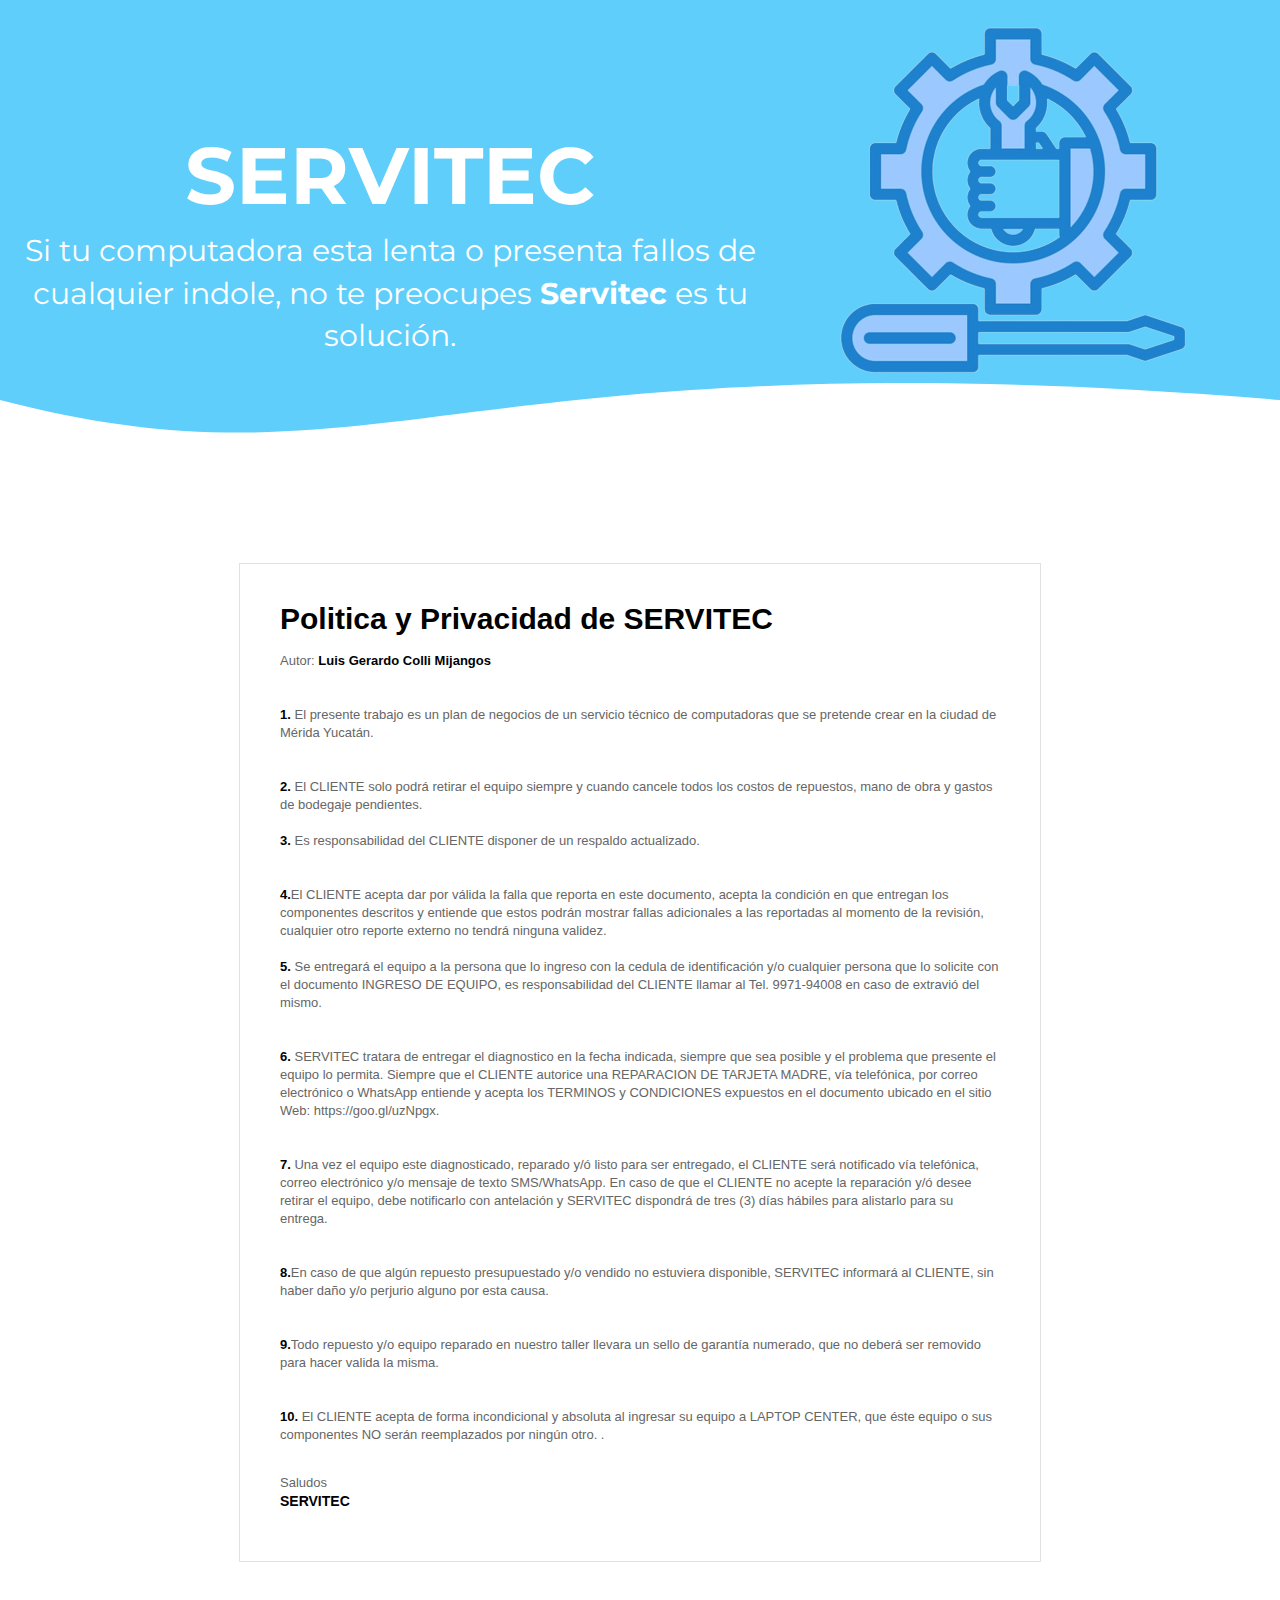
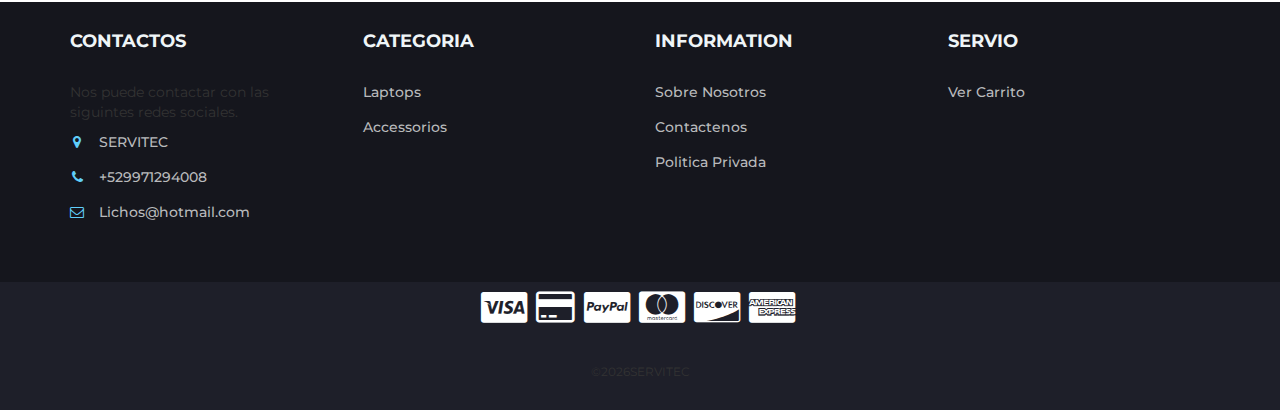
<file: politica_privacidad.html>
<!DOCTYPE HTML>
<html lang="en-US">
<head>
	<meta charset="utf-8">
		<meta http-equiv="X-UA-Compatible" content="IE=edge">
		<meta name="viewport" content="width=device-width, initial-scale=1">
		<link rel="shortcut icon" href="img/logo2.png" type="image/x-icon">
		<title>SERVITEC</title>
		 <!-- The above 3 meta tags *must* come first in the head; any other head content must come *after* these tags -->

		<title>Electro - HTML Ecommerce Template</title>

		<!-- Google font -->
		<link href="https://fonts.googleapis.com/css?family=Montserrat:400,500,700" rel="stylesheet">

		<!-- Bootstrap -->
		<link type="text/css" rel="stylesheet" href="css/bootstrap.min.css"/>

		<!-- Slick -->
		<link type="text/css" rel="stylesheet" href="css/slick.css"/>
		<link type="text/css" rel="stylesheet" href="css/slick-theme.css"/>

		<!-- nouislider -->
		<link type="text/css" rel="stylesheet" href="css/nouislider.min.css"/>

		<!-- Font Awesome Icon -->
		<link rel="stylesheet" href="css/font-awesome.min.css">

		<!-- Custom stlylesheet -->
		<link type="text/css" rel="stylesheet" href="css/style.css"/>

<!-- Bootstrap -->
<link rel="stylesheet" type="text/css"  href="css/bootstrap.css">
   
<link href="https://fonts.googleapis.com/css?family=Dancing+Script:400,700" rel="stylesheet">

		
    </head>
	<body>
		
	 
		<!--pantalla de inicio-->
		<section id="hero" class="section section-hero">
			<article class="container-fluid hero">
				<div class="row">
					<article class="col-md-12 content-hero">
						<article class="content-left">
							<h2 class="content-left__title">SERVITEC</h2>
							<p class="content-left__description">
								Si tu computadora esta lenta o presenta fallos de cualquier indole, no te preocupes
								<b>Servitec</b> es tu solución.
							</p>
						</article>

						<article class="content-right">
							<img class="content-right__imgLogo" src="./img/logo-servitec.png" alt="Logo-ServiTec">
						</article>
					</article>
				</div>
				<div class="effect-ola" style="height: 150px; overflow: hidden;" ><svg viewBox="0 0 500 150" preserveAspectRatio="none" style="height: 100%; width: 100%;"><path d="M0.00,49.98 C149.99,150.00 178.61,-18.42 500.00,49.98 L500.00,150.00 L0.00,150.00 Z" style="stroke: none; fill: rgb(255, 255, 255);"></path></svg></div>
			</article>
		</section>
	<meta charset="UTF-8">
	<script type="text/javascript">var NREUMQ=NREUMQ||[];NREUMQ.push(["mark","firstbyte",new Date().getTime()]);</script><title>Free Template from TemplateMonster.com ReadMe</title>
</head>
<body bgcolor="#e4e4e4">
	<table style="font-size: 11px; line-height: 14px; color: #666666; font-family: Helvetica, Arial, sans-serif;" border="0" cellspacing="0" cellpadding="0" width="100%" align="center" bgcolor="#e4e4e4">
	<tr>
	<td>
	<table style="font-size: 11px; line-height: 14px; color: #666666;" border="0" cellspacing="0" cellpadding="0" width="800" align="center">
	<tr>
	<td style="line-height: 0; font-size: 0;" height="20">&nbsp;</td>
	</tr>
	<tr>
	<td style="line-height: 0; font-size: 0;" height="13">&nbsp;</td>
	</tr>
	</table>
	<table style="font-size: 13px; line-height: 18px; color: #666666; border-radius: 4px; border: #e1e1e1 1px solid;" border="0" cellspacing="0" cellpadding="0" width="648" align="center" bgcolor="#ffffff">
	<tr>
	<td>
	<table style="font-size: 13px; line-height: 18px; color: #666666;" border="0" cellspacing="0" cellpadding="0" width="800" align="center">
	<tr>
	<td style="line-height: 0; font-size: 0;" colspan="3" height="45">&nbsp;</td>
	</tr>
	<tr>
	<td width="40">&nbsp;</td>
	<td><strong style="font-size:30px;line-height:20px;color:#000000;font-weight:bold">Politica y Privacidad de SERVITEC</strong><br><br>
	Autor: <strong style="color: #010101;">Luis Gerardo Colli Mijangos</strong><br>
	<br><br>
	<strong style="color: #010101;">1.</strong> El presente trabajo es un plan de negocios de un servicio técnico de computadoras que se pretende crear en la ciudad de Mérida Yucatán.<br> 
	<br><br>

	<strong style="color: #010101;">2.</strong>  El CLIENTE solo podrá retirar el equipo siempre y cuando cancele todos los costos de repuestos, mano de obra y gastos de bodegaje pendientes. <br><br>

	<strong style="color: #010101;">3.</strong> Es responsabilidad del CLIENTE disponer de un respaldo actualizado. <br>
	<br><br>

	<strong style="color: #010101;">4.</strong>El CLIENTE acepta dar por válida la falla que reporta en este documento, acepta la condición en que entregan los componentes descritos y entiende que estos podrán mostrar fallas adicionales a las reportadas al momento de la revisión, cualquier otro reporte externo no tendrá ninguna validez.
	<br><br>


	<strong style="color: #010101;">5.</strong> Se entregará el equipo a la persona que lo ingreso con la cedula de identificación y/o cualquier persona que  lo solicite con el documento INGRESO DE EQUIPO, es responsabilidad del CLIENTE llamar al Tel. 9971-94008 en caso de extravió del mismo. <br>
	<br><br>

	<strong style="color: #010101;">6.</strong> SERVITEC tratara de entregar el diagnostico en la fecha indicada, siempre que sea posible y el problema que presente el equipo lo permita. Siempre que el CLIENTE autorice una REPARACION DE TARJETA MADRE, vía telefónica, por correo electrónico o WhatsApp entiende y acepta los TERMINOS y CONDICIONES expuestos en el documento ubicado en el sitio Web: https://goo.gl/uzNpgx.  <br>
	<br><br>

	<strong style="color: #010101;">7.</strong> Una vez el equipo este diagnosticado, reparado y/ó listo para ser entregado, el CLIENTE será notificado vía telefónica, correo electrónico y/o mensaje de texto SMS/WhatsApp. En caso de que el CLIENTE no acepte la reparación y/ó desee retirar el equipo, debe notificarlo con antelación y SERVITEC dispondrá de tres (3) días hábiles para alistarlo para su entrega. <br>
	<br><br>

	<strong style="color: #010101;">8.</strong>En caso de que algún repuesto presupuestado y/o vendido no estuviera disponible, SERVITEC informará al CLIENTE, sin haber daño y/o perjurio alguno por esta causa.<br> 
	<br><br>

	<strong style="color: #010101;">9.</strong>Todo repuesto y/o equipo reparado en nuestro taller llevara un sello de garantía numerado, que no deberá ser removido para hacer valida la misma.<br> 
	<br><br>
	<strong style="color: #010101;">10.</strong> El CLIENTE acepta de forma incondicional y absoluta al ingresar su equipo a LAPTOP CENTER, que éste equipo o sus componentes NO serán reemplazados por ningún otro. .<br> 



	</td>
	<td width="40">&nbsp;</td>
	</tr>
	<tr>
	<td style="line-height: 0; font-size: 0;" colspan="3" height="30">&nbsp;</td>
	</tr>
	<tr>
	<td width="40">&nbsp;</td>
	<td>Saludos<br>
	<strong style="font-size: 14px; color: #010101;">SERVITEC</strong></td>
	<td width="40">&nbsp;</td>
	</tr>
	<tr>
	<td style="line-height: 0; font-size: 0;" colspan="3" height="50">&nbsp;</td>
	</tr>

	</table>
	</td>
	</tr>
	</table>
	<table style="font-size: 13px; line-height: 18px; color: #666666;" border="0" cellspacing="0" cellpadding="0" width="800" align="center">
	<tr>
	<td style="line-height: 0; font-size: 0;" colspan="3" height="40">&nbsp;</td>
	</tr>
	</table>
	</td>
	</tr>
	</table>
</body>

	<!-- --------------------------------------------------------------------- -->
 
		<!-- FOOTER -->
		<footer id="footer">
			<!-- top footer -->
			<div class="section">
				<!-- container -->
				<div class="container">
					<!-- row -->
					<div class="row">
						<div class="col-md-3 col-xs-6">
							<div class="footer">
								<h3 class="footer-title">Contactos</h3>
								<p>Nos puede contactar con las siguintes redes sociales.</p>
								<ul class="footer-links">
									<li><a href="#"><i class="fa fa-map-marker"></i>SERVITEC</a></li>
									<li><a href="#"><i class="fa fa-phone"></i>+529971294008</a></li>
									<li><a href="#"><i class="fa fa-envelope-o"></i>Lichos@hotmail.com</a></li>
								</ul>
							</div>
						</div>

						<div class="col-md-3 col-xs-6">
							<div class="footer">
								<h3 class="footer-title">Categoria</h3>
								<ul class="footer-links">
									<li><a href="#">Laptops</a></li>
									<li><a href="#">Accessorios</a></li>
								</ul>
							</div>
						</div>

						<div class="clearfix visible-xs"></div>

						<div class="col-md-3 col-xs-6">
							<div class="footer">
								<h3 class="footer-title">Information</h3>
								<ul class="footer-links">
									<li><a href="#about">Sobre Nosotros</a></li>
									<li><a href="mailto:lichos_99@hotmail.com">Contactenos</a></li>
									<li><a href="./politica_privacidad.html">Politica Privada</a></li>
								</ul>
							</div>
						</div>

						<div class="col-md-3 col-xs-6">
							<div class="footer">
								<h3 class="footer-title">Servio</h3>
								<ul class="footer-links">
									<li><a href="./carrito.html">Ver Carrito</a></li>
								</ul>
							</div>
						</div>
					</div>
					<!-- /row -->
				</div>
				<!-- /container -->
			</div>
			<!-- /top footer -->

			<!-- bottom footer -->
			<div id="bottom-footer" class="section">
				<div class="container">
					<!-- row -->
					<div class="row">
						<div class="col-md-12 text-center">
							<ul class="footer-payments">
								<li><a href="#"><i class="fa fa-cc-visa"></i></a></li>
								<li><a href="#"><i class="fa fa-credit-card"></i></a></li>
								<li><a href="#"><i class="fa fa-cc-paypal"></i></a></li>
								<li><a href="#"><i class="fa fa-cc-mastercard"></i></a></li>
								<li><a href="#"><i class="fa fa-cc-discover"></i></a></li>
								<li><a href="#"><i class="fa fa-cc-amex"></i></a></li>
							</ul>
							<span class="copyright">
								<!-- Link back to Colorlib can't be removed. Template is licensed under CC BY 3.0. -->
								 &copy;<script>document.write(new Date().getFullYear());</script>SERVITEC 
							<!-- Link back to Colorlib can't be removed. Template is licensed under CC BY 3.0. -->
							</span>
						</div>
					</div>
						<!-- /row -->
				</div>
				<!-- /container -->
			</div>
			<!-- /bottom footer -->
		</footer>
		<!-- /FOOTER -->

		<!-- jQuery Plugins -->
		<script src="js/jquery.min.js"></script>
		<script src="js/bootstrap.min.js"></script>
		<script src="js/slick.min.js"></script>
		<script src="js/nouislider.min.js"></script>
		<script src="js/jquery.zoom.min.js"></script>
		<script src="js/main.js"></script>

	</body>
</html>
</file>
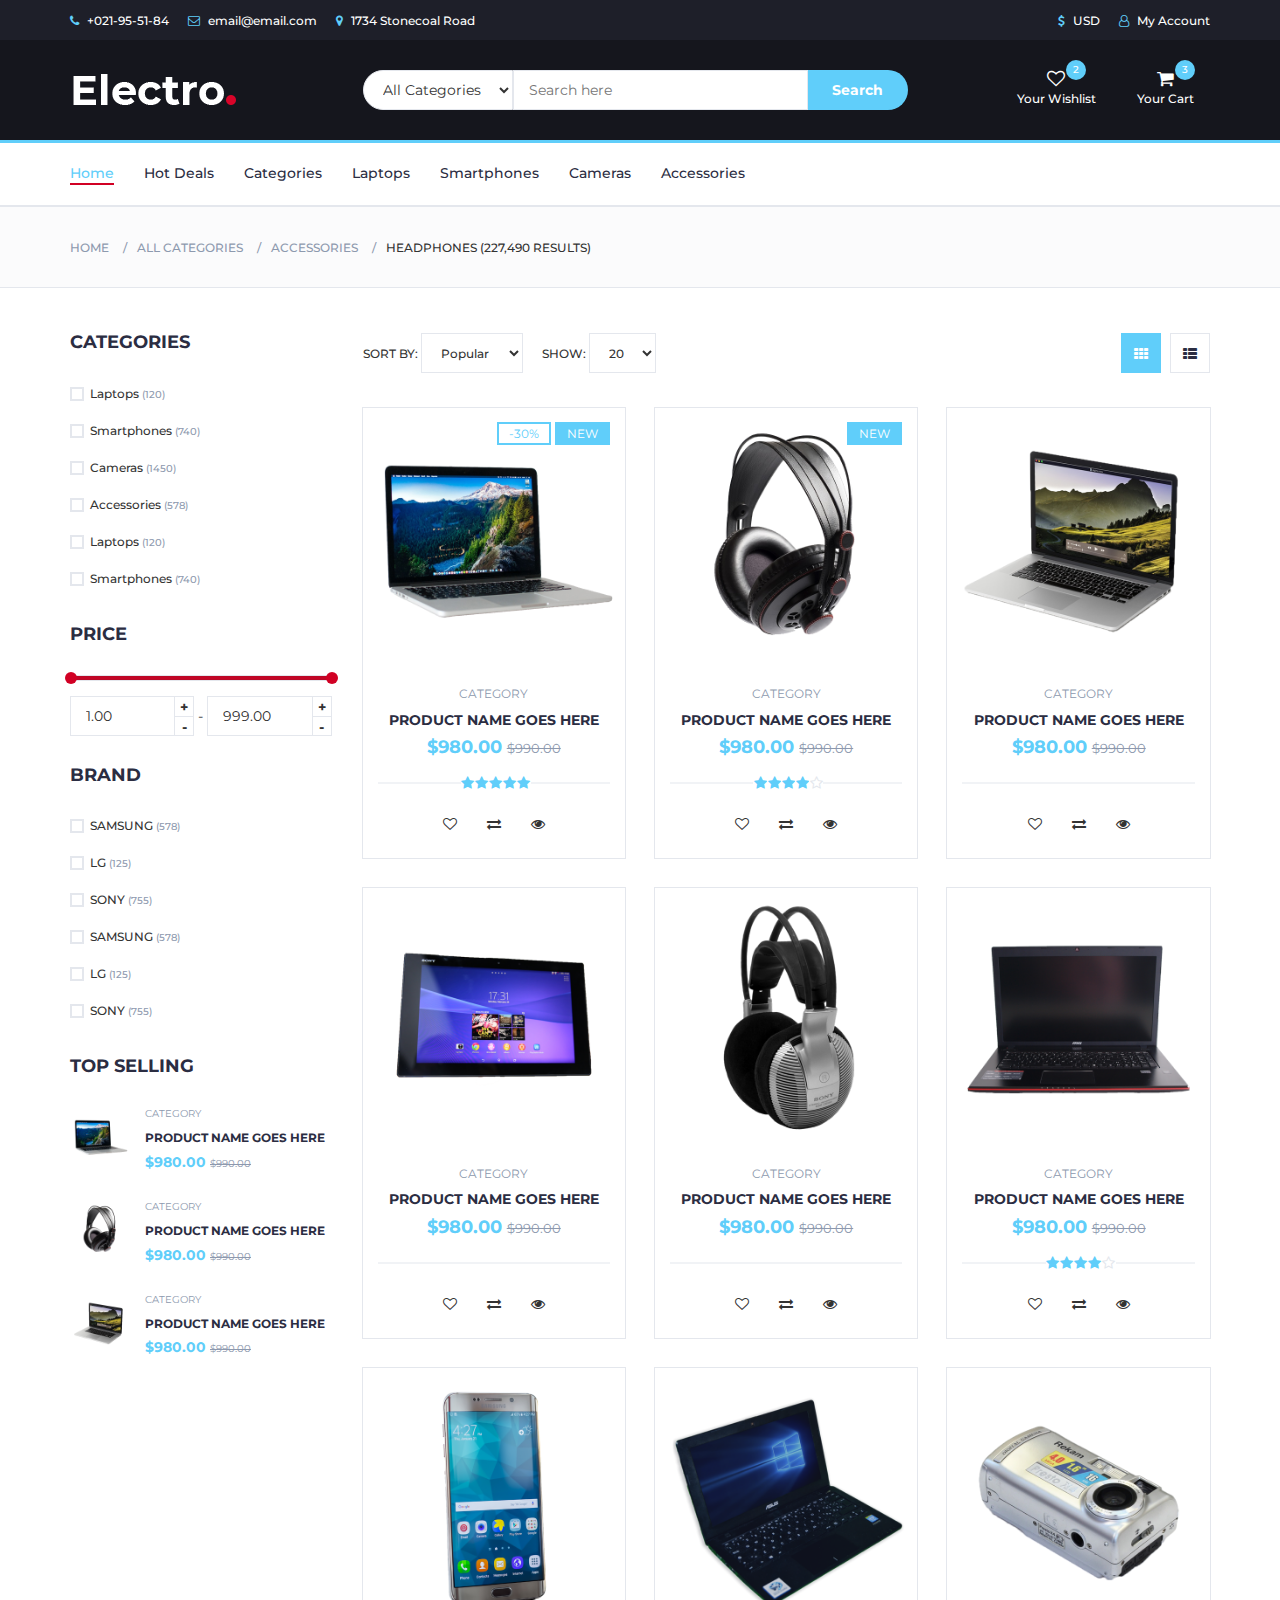
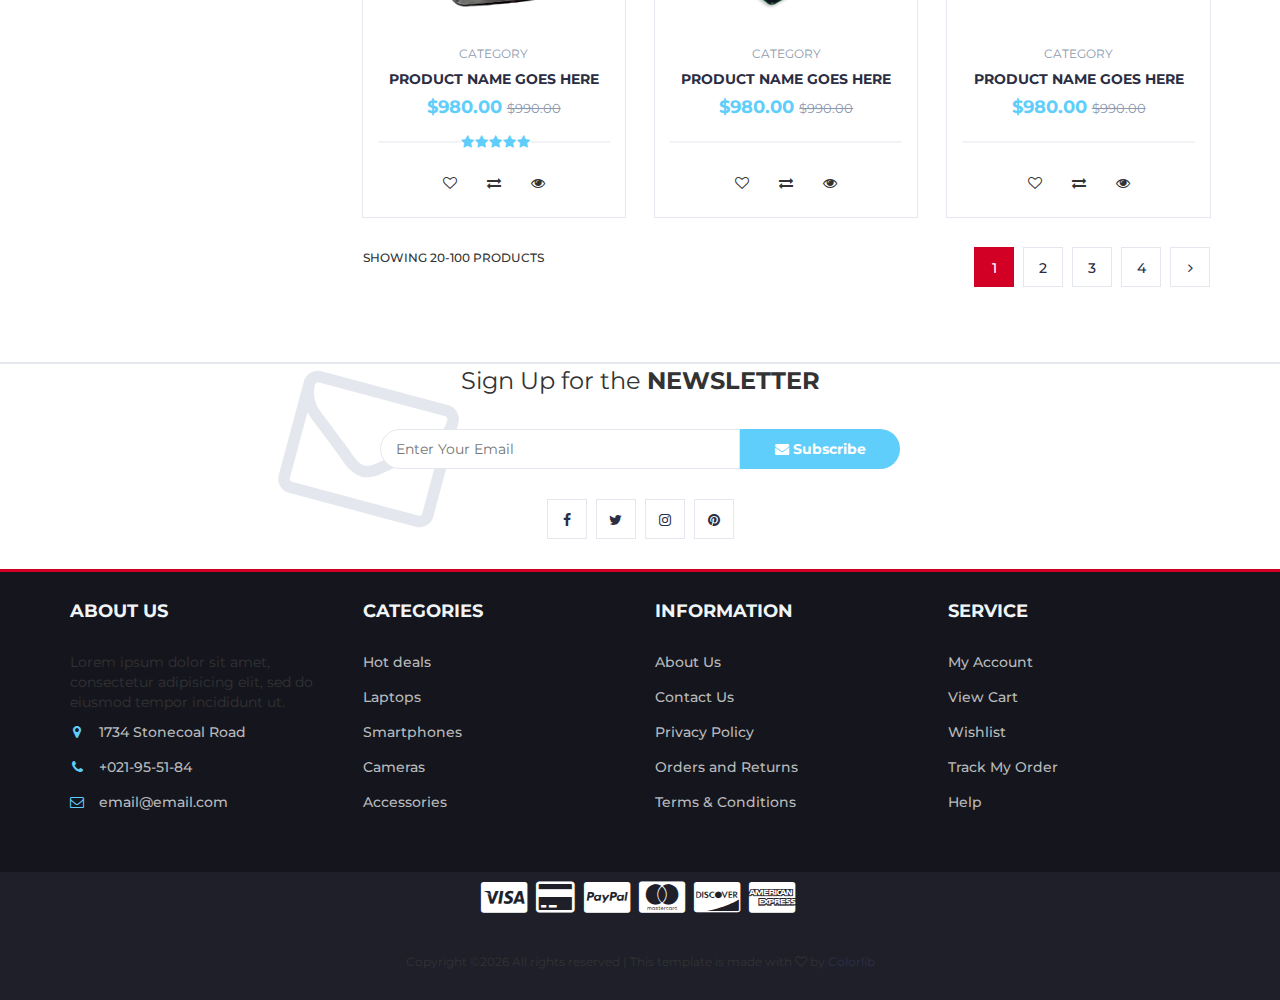
<file: store.html>
<!DOCTYPE html>
<html lang="en">
	<head>
		<meta charset="utf-8">
		<meta http-equiv="X-UA-Compatible" content="IE=edge">
		<meta name="viewport" content="width=device-width, initial-scale=1">
		 <!-- The above 3 meta tags *must* come first in the head; any other head content must come *after* these tags -->

		<title>Electro - HTML Ecommerce Template</title>

 		<!-- Google font -->
 		<link href="https://fonts.googleapis.com/css?family=Montserrat:400,500,700" rel="stylesheet">

 		<!-- Bootstrap -->
 		<link type="text/css" rel="stylesheet" href="css/bootstrap.min.css"/>

 		<!-- Slick -->
 		<link type="text/css" rel="stylesheet" href="css/slick.css"/>
 		<link type="text/css" rel="stylesheet" href="css/slick-theme.css"/>

 		<!-- nouislider -->
 		<link type="text/css" rel="stylesheet" href="css/nouislider.min.css"/>

 		<!-- Font Awesome Icon -->
 		<link rel="stylesheet" href="css/font-awesome.min.css">

 		<!-- Custom stlylesheet -->
 		<link type="text/css" rel="stylesheet" href="css/style.css"/>

		<!-- HTML5 shim and Respond.js for IE8 support of HTML5 elements and media queries -->
		<!-- WARNING: Respond.js doesn't work if you view the page via file:// -->
		<!--[if lt IE 9]>
		  <script src="https://oss.maxcdn.com/html5shiv/3.7.3/html5shiv.min.js"></script>
		  <script src="https://oss.maxcdn.com/respond/1.4.2/respond.min.js"></script>
		<![endif]-->

    </head>
	<body>
		<!-- HEADER -->
		<header>
			<!-- TOP HEADER -->
			<div id="top-header">
				<div class="container">
					<ul class="header-links pull-left">
						<li><a href="#"><i class="fa fa-phone"></i> +021-95-51-84</a></li>
						<li><a href="#"><i class="fa fa-envelope-o"></i> email@email.com</a></li>
						<li><a href="#"><i class="fa fa-map-marker"></i> 1734 Stonecoal Road</a></li>
					</ul>
					<ul class="header-links pull-right">
						<li><a href="#"><i class="fa fa-dollar"></i> USD</a></li>
						<li><a href="#"><i class="fa fa-user-o"></i> My Account</a></li>
					</ul>
				</div>
			</div>
			<!-- /TOP HEADER -->

			<!-- MAIN HEADER -->
			<div id="header">
				<!-- container -->
				<div class="container">
					<!-- row -->
					<div class="row">
						<!-- LOGO -->
						<div class="col-md-3">
							<div class="header-logo">
								<a href="#" class="logo">
									<img src="./img/logo.png" alt="">
								</a>
							</div>
						</div>
						<!-- /LOGO -->

						<!-- SEARCH BAR -->
						<div class="col-md-6">
							<div class="header-search">
								<form>
									<select class="input-select">
										<option value="0">All Categories</option>
										<option value="1">Category 01</option>
										<option value="1">Category 02</option>
									</select>
									<input class="input" placeholder="Search here">
									<button class="search-btn">Search</button>
								</form>
							</div>
						</div>
						<!-- /SEARCH BAR -->

						<!-- ACCOUNT -->
						<div class="col-md-3 clearfix">
							<div class="header-ctn">
								<!-- Wishlist -->
								<div>
									<a href="#">
										<i class="fa fa-heart-o"></i>
										<span>Your Wishlist</span>
										<div class="qty">2</div>
									</a>
								</div>
								<!-- /Wishlist -->

								<!-- Cart -->
								<div class="dropdown">
									<a class="dropdown-toggle" data-toggle="dropdown" aria-expanded="true">
										<i class="fa fa-shopping-cart"></i>
										<span>Your Cart</span>
										<div class="qty">3</div>
									</a>
									<div class="cart-dropdown">
										<div class="cart-list">
											<div class="product-widget">
												<div class="product-img">
													<img src="./img/receptor.jpg" alt="">
												</div>
												<div class="product-body">
													<h3 class="product-name"><a href="#">product name goes here</a></h3>
													<h4 class="product-price"><span class="qty">1x</span>$980.00</h4>
												</div>
												<button class="delete"><i class="fa fa-close"></i></button>
											</div>

											<div class="product-widget">
												<div class="product-img">
													<img src="./img/product02.png" alt="">
												</div>
												<div class="product-body">
													<h3 class="product-name"><a href="#">product name goes here</a></h3>
													<h4 class="product-price"><span class="qty">3x</span>$980.00</h4>
												</div>
												<button class="delete"><i class="fa fa-close"></i></button>
											</div>
										</div>
										<div class="cart-summary">
											<small>3 Item(s) selected</small>
											<h5>SUBTOTAL: $2940.00</h5>
										</div>
										<div class="cart-btns">
											<a href="#">View Cart</a>
											<a href="#">Checkout  <i class="fa fa-arrow-circle-right"></i></a>
										</div>
									</div>
								</div>
								<!-- /Cart -->

								<!-- Menu Toogle -->
								<div class="menu-toggle">
									<a href="#">
										<i class="fa fa-bars"></i>
										<span>Menu</span>
									</a>
								</div>
								<!-- /Menu Toogle -->
							</div>
						</div>
						<!-- /ACCOUNT -->
					</div>
					<!-- row -->
				</div>
				<!-- container -->
			</div>
			<!-- /MAIN HEADER -->
		</header>
		<!-- /HEADER -->

		<!-- NAVIGATION -->
		<nav id="navigation">
			<!-- container -->
			<div class="container">
				<!-- responsive-nav -->
				<div id="responsive-nav">
					<!-- NAV -->
					<ul class="main-nav nav navbar-nav">
						<li class="active"><a href="#">Home</a></li>
						<li><a href="#">Hot Deals</a></li>
						<li><a href="#">Categories</a></li>
						<li><a href="#">Laptops</a></li>
						<li><a href="#">Smartphones</a></li>
						<li><a href="#">Cameras</a></li>
						<li><a href="#">Accessories</a></li>
					</ul>
					<!-- /NAV -->
				</div>
				<!-- /responsive-nav -->
			</div>
			<!-- /container -->
		</nav>
		<!-- /NAVIGATION -->

		<!-- BREADCRUMB -->
		<div id="breadcrumb" class="section">
			<!-- container -->
			<div class="container">
				<!-- row -->
				<div class="row">
					<div class="col-md-12">
						<ul class="breadcrumb-tree">
							<li><a href="#">Home</a></li>
							<li><a href="#">All Categories</a></li>
							<li><a href="#">Accessories</a></li>
							<li class="active">Headphones (227,490 Results)</li>
						</ul>
					</div>
				</div>
				<!-- /row -->
			</div>
			<!-- /container -->
		</div>
		<!-- /BREADCRUMB -->

		<!-- SECTION -->
		<div class="section">
			<!-- container -->
			<div class="container">
				<!-- row -->
				<div class="row">
					<!-- ASIDE -->
					<div id="aside" class="col-md-3">
						<!-- aside Widget -->
						<div class="aside">
							<h3 class="aside-title">Categories</h3>
							<div class="checkbox-filter">

								<div class="input-checkbox">
									<input type="checkbox" id="category-1">
									<label for="category-1">
										<span></span>
										Laptops
										<small>(120)</small>
									</label>
								</div>

								<div class="input-checkbox">
									<input type="checkbox" id="category-2">
									<label for="category-2">
										<span></span>
										Smartphones
										<small>(740)</small>
									</label>
								</div>

								<div class="input-checkbox">
									<input type="checkbox" id="category-3">
									<label for="category-3">
										<span></span>
										Cameras
										<small>(1450)</small>
									</label>
								</div>

								<div class="input-checkbox">
									<input type="checkbox" id="category-4">
									<label for="category-4">
										<span></span>
										Accessories
										<small>(578)</small>
									</label>
								</div>

								<div class="input-checkbox">
									<input type="checkbox" id="category-5">
									<label for="category-5">
										<span></span>
										Laptops
										<small>(120)</small>
									</label>
								</div>

								<div class="input-checkbox">
									<input type="checkbox" id="category-6">
									<label for="category-6">
										<span></span>
										Smartphones
										<small>(740)</small>
									</label>
								</div>
							</div>
						</div>
						<!-- /aside Widget -->

						<!-- aside Widget -->
						<div class="aside">
							<h3 class="aside-title">Price</h3>
							<div class="price-filter">
								<div id="price-slider"></div>
								<div class="input-number price-min">
									<input id="price-min" type="number">
									<span class="qty-up">+</span>
									<span class="qty-down">-</span>
								</div>
								<span>-</span>
								<div class="input-number price-max">
									<input id="price-max" type="number">
									<span class="qty-up">+</span>
									<span class="qty-down">-</span>
								</div>
							</div>
						</div>
						<!-- /aside Widget -->

						<!-- aside Widget -->
						<div class="aside">
							<h3 class="aside-title">Brand</h3>
							<div class="checkbox-filter">
								<div class="input-checkbox">
									<input type="checkbox" id="brand-1">
									<label for="brand-1">
										<span></span>
										SAMSUNG
										<small>(578)</small>
									</label>
								</div>
								<div class="input-checkbox">
									<input type="checkbox" id="brand-2">
									<label for="brand-2">
										<span></span>
										LG
										<small>(125)</small>
									</label>
								</div>
								<div class="input-checkbox">
									<input type="checkbox" id="brand-3">
									<label for="brand-3">
										<span></span>
										SONY
										<small>(755)</small>
									</label>
								</div>
								<div class="input-checkbox">
									<input type="checkbox" id="brand-4">
									<label for="brand-4">
										<span></span>
										SAMSUNG
										<small>(578)</small>
									</label>
								</div>
								<div class="input-checkbox">
									<input type="checkbox" id="brand-5">
									<label for="brand-5">
										<span></span>
										LG
										<small>(125)</small>
									</label>
								</div>
								<div class="input-checkbox">
									<input type="checkbox" id="brand-6">
									<label for="brand-6">
										<span></span>
										SONY
										<small>(755)</small>
									</label>
								</div>
							</div>
						</div>
						<!-- /aside Widget -->

						<!-- aside Widget -->
						<div class="aside">
							<h3 class="aside-title">Top selling</h3>
							<div class="product-widget">
								<div class="product-img">
									<img src="./img/product01.png" alt="">
								</div>
								<div class="product-body">
									<p class="product-category">Category</p>
									<h3 class="product-name"><a href="product.html">product name goes here</a></h3>
									<h4 class="product-price">$980.00 <del class="product-old-price">$990.00</del></h4>
								</div>
							</div>

							<div class="product-widget">
								<div class="product-img">
									<img src="./img/product02.png" alt="">
								</div>
								<div class="product-body">
									<p class="product-category">Category</p>
									<h3 class="product-name"><a href="#">product name goes here</a></h3>
									<h4 class="product-price">$980.00 <del class="product-old-price">$990.00</del></h4>
								</div>
							</div>

							<div class="product-widget">
								<div class="product-img">
									<img src="./img/product03.png" alt="">
								</div>
								<div class="product-body">
									<p class="product-category">Category</p>
									<h3 class="product-name"><a href="#">product name goes here</a></h3>
									<h4 class="product-price">$980.00 <del class="product-old-price">$990.00</del></h4>
								</div>
							</div>
						</div>
						<!-- /aside Widget -->
					</div>
					<!-- /ASIDE -->

					<!-- STORE -->
					<div id="store" class="col-md-9">
						<!-- store top filter -->
						<div class="store-filter clearfix">
							<div class="store-sort">
								<label>
									Sort By:
									<select class="input-select">
										<option value="0">Popular</option>
										<option value="1">Position</option>
									</select>
								</label>

								<label>
									Show:
									<select class="input-select">
										<option value="0">20</option>
										<option value="1">50</option>
									</select>
								</label>
							</div>
							<ul class="store-grid">
								<li class="active"><i class="fa fa-th"></i></li>
								<li><a href="#"><i class="fa fa-th-list"></i></a></li>
							</ul>
						</div>
						<!-- /store top filter -->

						<!-- store products -->
						<div class="row">
							<!-- product -->
							<div class="col-md-4 col-xs-6">
								<div class="product">
									<div class="product-img">
										<img src="./img/product01.png" alt="">
										<div class="product-label">
											<span class="sale">-30%</span>
											<span class="new">NEW</span>
										</div>
									</div>
									<div class="product-body">
										<p class="product-category">Category</p>
										<h3 class="product-name"><a href="product.html">product name goes here</a></h3>
										<h4 class="product-price">$980.00 <del class="product-old-price">$990.00</del></h4>
										<div class="product-rating">
											<i class="fa fa-star"></i>
											<i class="fa fa-star"></i>
											<i class="fa fa-star"></i>
											<i class="fa fa-star"></i>
											<i class="fa fa-star"></i>
										</div>
										<div class="product-btns">
											<button class="add-to-wishlist"><i class="fa fa-heart-o"></i><span class="tooltipp">add to wishlist</span></button>
											<button class="add-to-compare"><i class="fa fa-exchange"></i><span class="tooltipp">add to compare</span></button>
											<button class="quick-view"><i class="fa fa-eye"></i><span class="tooltipp">quick view</span></button>
										</div>
									</div>
									<div class="add-to-cart">
										<button class="add-to-cart-btn"><i class="fa fa-shopping-cart"></i> add to cart</button>
									</div>
								</div>
							</div>
							<!-- /product -->

							<!-- product -->
							<div class="col-md-4 col-xs-6">
								<div class="product">
									<div class="product-img">
										<img src="./img/product02.png" alt="">
										<div class="product-label">
											<span class="new">NEW</span>
										</div>
									</div>
									<div class="product-body">
										<p class="product-category">Category</p>
										<h3 class="product-name"><a href="#">product name goes here</a></h3>
										<h4 class="product-price">$980.00 <del class="product-old-price">$990.00</del></h4>
										<div class="product-rating">
											<i class="fa fa-star"></i>
											<i class="fa fa-star"></i>
											<i class="fa fa-star"></i>
											<i class="fa fa-star"></i>
											<i class="fa fa-star-o"></i>
										</div>
										<div class="product-btns">
											<button class="add-to-wishlist"><i class="fa fa-heart-o"></i><span class="tooltipp">add to wishlist</span></button>
											<button class="add-to-compare"><i class="fa fa-exchange"></i><span class="tooltipp">add to compare</span></button>
											<button class="quick-view"><i class="fa fa-eye"></i><span class="tooltipp">quick view</span></button>
										</div>
									</div>
									<div class="add-to-cart">
										<button class="add-to-cart-btn"><i class="fa fa-shopping-cart"></i> add to cart</button>
									</div>
								</div>
							</div>
							<!-- /product -->

							<div class="clearfix visible-sm visible-xs"></div>

							<!-- product -->
							<div class="col-md-4 col-xs-6">
								<div class="product">
									<div class="product-img">
										<img src="./img/product03.png" alt="">
									</div>
									<div class="product-body">
										<p class="product-category">Category</p>
										<h3 class="product-name"><a href="#">product name goes here</a></h3>
										<h4 class="product-price">$980.00 <del class="product-old-price">$990.00</del></h4>
										<div class="product-rating">
										</div>
										<div class="product-btns">
											<button class="add-to-wishlist"><i class="fa fa-heart-o"></i><span class="tooltipp">add to wishlist</span></button>
											<button class="add-to-compare"><i class="fa fa-exchange"></i><span class="tooltipp">add to compare</span></button>
											<button class="quick-view"><i class="fa fa-eye"></i><span class="tooltipp">quick view</span></button>
										</div>
									</div>
									<div class="add-to-cart">
										<button class="add-to-cart-btn"><i class="fa fa-shopping-cart"></i> add to cart</button>
									</div>
								</div>
							</div>
							<!-- /product -->

							<div class="clearfix visible-lg visible-md"></div>

							<!-- product -->
							<div class="col-md-4 col-xs-6">
								<div class="product">
									<div class="product-img">
										<img src="./img/product04.png" alt="">
									</div>
									<div class="product-body">
										<p class="product-category">Category</p>
										<h3 class="product-name"><a href="#">product name goes here</a></h3>
										<h4 class="product-price">$980.00 <del class="product-old-price">$990.00</del></h4>
										<div class="product-rating">
										</div>
										<div class="product-btns">
											<button class="add-to-wishlist"><i class="fa fa-heart-o"></i><span class="tooltipp">add to wishlist</span></button>
											<button class="add-to-compare"><i class="fa fa-exchange"></i><span class="tooltipp">add to compare</span></button>
											<button class="quick-view"><i class="fa fa-eye"></i><span class="tooltipp">quick view</span></button>
										</div>
									</div>
									<div class="add-to-cart">
										<button class="add-to-cart-btn"><i class="fa fa-shopping-cart"></i> add to cart</button>
									</div>
								</div>
							</div>
							<!-- /product -->

							<div class="clearfix visible-sm visible-xs"></div>

							<!-- product -->
							<div class="col-md-4 col-xs-6">
								<div class="product">
									<div class="product-img">
										<img src="./img/product05.png" alt="">
									</div>
									<div class="product-body">
										<p class="product-category">Category</p>
										<h3 class="product-name"><a href="#">product name goes here</a></h3>
										<h4 class="product-price">$980.00 <del class="product-old-price">$990.00</del></h4>
										<div class="product-rating">
										</div>
										<div class="product-btns">
											<button class="add-to-wishlist"><i class="fa fa-heart-o"></i><span class="tooltipp">add to wishlist</span></button>
											<button class="add-to-compare"><i class="fa fa-exchange"></i><span class="tooltipp">add to compare</span></button>
											<button class="quick-view"><i class="fa fa-eye"></i><span class="tooltipp">quick view</span></button>
										</div>
									</div>
									<div class="add-to-cart">
										<button class="add-to-cart-btn"><i class="fa fa-shopping-cart"></i> add to cart</button>
									</div>
								</div>
							</div>
							<!-- /product -->

							<!-- product -->
							<div class="col-md-4 col-xs-6">
								<div class="product">
									<div class="product-img">
										<img src="./img/product06.png" alt="">
									</div>
									<div class="product-body">
										<p class="product-category">Category</p>
										<h3 class="product-name"><a href="#">product name goes here</a></h3>
										<h4 class="product-price">$980.00 <del class="product-old-price">$990.00</del></h4>
										<div class="product-rating">
											<i class="fa fa-star"></i>
											<i class="fa fa-star"></i>
											<i class="fa fa-star"></i>
											<i class="fa fa-star"></i>
											<i class="fa fa-star-o"></i>
										</div>
										<div class="product-btns">
											<button class="add-to-wishlist"><i class="fa fa-heart-o"></i><span class="tooltipp">add to wishlist</span></button>
											<button class="add-to-compare"><i class="fa fa-exchange"></i><span class="tooltipp">add to compare</span></button>
											<button class="quick-view"><i class="fa fa-eye"></i><span class="tooltipp">quick view</span></button>
										</div>
									</div>
									<div class="add-to-cart">
										<button class="add-to-cart-btn"><i class="fa fa-shopping-cart"></i> add to cart</button>
									</div>
								</div>
							</div>
							<!-- /product -->

							<div class="clearfix visible-lg visible-md visible-sm visible-xs"></div>

							<!-- product -->
							<div class="col-md-4 col-xs-6">
								<div class="product">
									<div class="product-img">
										<img src="./img/product07.png" alt="">
									</div>
									<div class="product-body">
										<p class="product-category">Category</p>
										<h3 class="product-name"><a href="#">product name goes here</a></h3>
										<h4 class="product-price">$980.00 <del class="product-old-price">$990.00</del></h4>
										<div class="product-rating">
											<i class="fa fa-star"></i>
											<i class="fa fa-star"></i>
											<i class="fa fa-star"></i>
											<i class="fa fa-star"></i>
											<i class="fa fa-star"></i>
										</div>
										<div class="product-btns">
											<button class="add-to-wishlist"><i class="fa fa-heart-o"></i><span class="tooltipp">add to wishlist</span></button>
											<button class="add-to-compare"><i class="fa fa-exchange"></i><span class="tooltipp">add to compare</span></button>
											<button class="quick-view"><i class="fa fa-eye"></i><span class="tooltipp">quick view</span></button>
										</div>
									</div>
									<div class="add-to-cart">
										<button class="add-to-cart-btn"><i class="fa fa-shopping-cart"></i> add to cart</button>
									</div>
								</div>
							</div>
							<!-- /product -->

							<!-- product -->
							<div class="col-md-4 col-xs-6">
								<div class="product">
									<div class="product-img">
										<img src="./img/product08.png" alt="">
									</div>
									<div class="product-body">
										<p class="product-category">Category</p>
										<h3 class="product-name"><a href="#">product name goes here</a></h3>
										<h4 class="product-price">$980.00 <del class="product-old-price">$990.00</del></h4>
										<div class="product-rating">
										</div>
										<div class="product-btns">
											<button class="add-to-wishlist"><i class="fa fa-heart-o"></i><span class="tooltipp">add to wishlist</span></button>
											<button class="add-to-compare"><i class="fa fa-exchange"></i><span class="tooltipp">add to compare</span></button>
											<button class="quick-view"><i class="fa fa-eye"></i><span class="tooltipp">quick view</span></button>
										</div>
									</div>
									<div class="add-to-cart">
										<button class="add-to-cart-btn"><i class="fa fa-shopping-cart"></i> add to cart</button>
									</div>
								</div>
							</div>
							<!-- /product -->

							<div class="clearfix visible-sm visible-xs"></div>

							<!-- product -->
							<div class="col-md-4 col-xs-6">
								<div class="product">
									<div class="product-img">
										<img src="./img/product09.png" alt="">
									</div>
									<div class="product-body">
										<p class="product-category">Category</p>
										<h3 class="product-name"><a href="#">product name goes here</a></h3>
										<h4 class="product-price">$980.00 <del class="product-old-price">$990.00</del></h4>
										<div class="product-rating">
										</div>
										<div class="product-btns">
											<button class="add-to-wishlist"><i class="fa fa-heart-o"></i><span class="tooltipp">add to wishlist</span></button>
											<button class="add-to-compare"><i class="fa fa-exchange"></i><span class="tooltipp">add to compare</span></button>
											<button class="quick-view"><i class="fa fa-eye"></i><span class="tooltipp">quick view</span></button>
										</div>
									</div>
									<div class="add-to-cart">
										<button class="add-to-cart-btn"><i class="fa fa-shopping-cart"></i> add to cart</button>
									</div>
								</div>
							</div>
							<!-- /product -->
						</div>
						<!-- /store products -->

						<!-- store bottom filter -->
						<div class="store-filter clearfix">
							<span class="store-qty">Showing 20-100 products</span>
							<ul class="store-pagination">
								<li class="active">1</li>
								<li><a href="#">2</a></li>
								<li><a href="#">3</a></li>
								<li><a href="#">4</a></li>
								<li><a href="#"><i class="fa fa-angle-right"></i></a></li>
							</ul>
						</div>
						<!-- /store bottom filter -->
					</div>
					<!-- /STORE -->
				</div>
				<!-- /row -->
			</div>
			<!-- /container -->
		</div>
		<!-- /SECTION -->

		
		<!-- NEWSLETTER -->
		<div id="newsletter" class="section">
			<!-- container -->
			<div class="container">
				<!-- row -->
				<div class="row">
					<div class="col-md-12">
						<div class="newsletter">
							<p>Sign Up for the <strong>NEWSLETTER</strong></p>
							<form>
								<input class="input" type="email" placeholder="Enter Your Email">
								<button class="newsletter-btn"><i class="fa fa-envelope"></i> Subscribe</button>
							</form>
							<ul class="newsletter-follow">
								<li>
									<a href="#"><i class="fa fa-facebook"></i></a>
								</li>
								<li>
									<a href="#"><i class="fa fa-twitter"></i></a>
								</li>
								<li>
									<a href="#"><i class="fa fa-instagram"></i></a>
								</li>
								<li>
									<a href="#"><i class="fa fa-pinterest"></i></a>
								</li>
							</ul>
						</div>
					</div>
				</div>
				<!-- /row -->
			</div>
			<!-- /container -->
		</div>
		<!-- /NEWSLETTER -->

		<!-- FOOTER -->
		<footer id="footer">
			<!-- top footer -->
			<div class="section">
				<!-- container -->
				<div class="container">
					<!-- row -->
					<div class="row">
						<div class="col-md-3 col-xs-6">
							<div class="footer">
								<h3 class="footer-title">About Us</h3>
								<p>Lorem ipsum dolor sit amet, consectetur adipisicing elit, sed do eiusmod tempor incididunt ut.</p>
								<ul class="footer-links">
									<li><a href="#"><i class="fa fa-map-marker"></i>1734 Stonecoal Road</a></li>
									<li><a href="#"><i class="fa fa-phone"></i>+021-95-51-84</a></li>
									<li><a href="#"><i class="fa fa-envelope-o"></i>email@email.com</a></li>
								</ul>
							</div>
						</div>

						<div class="col-md-3 col-xs-6">
							<div class="footer">
								<h3 class="footer-title">Categories</h3>
								<ul class="footer-links">
									<li><a href="#">Hot deals</a></li>
									<li><a href="#">Laptops</a></li>
									<li><a href="#">Smartphones</a></li>
									<li><a href="#">Cameras</a></li>
									<li><a href="#">Accessories</a></li>
								</ul>
							</div>
						</div>

						<div class="clearfix visible-xs"></div>

						<div class="col-md-3 col-xs-6">
							<div class="footer">
								<h3 class="footer-title">Information</h3>
								<ul class="footer-links">
									<li><a href="#">About Us</a></li>
									<li><a href="#">Contact Us</a></li>
									<li><a href="#">Privacy Policy</a></li>
									<li><a href="#">Orders and Returns</a></li>
									<li><a href="#">Terms & Conditions</a></li>
								</ul>
							</div>
						</div>

						<div class="col-md-3 col-xs-6">
							<div class="footer">
								<h3 class="footer-title">Service</h3>
								<ul class="footer-links">
									<li><a href="#">My Account</a></li>
									<li><a href="#">View Cart</a></li>
									<li><a href="#">Wishlist</a></li>
									<li><a href="#">Track My Order</a></li>
									<li><a href="#">Help</a></li>
								</ul>
							</div>
						</div>
					</div>
					<!-- /row -->
				</div>
				<!-- /container -->
			</div>
			<!-- /top footer -->

			<!-- bottom footer -->
			<div id="bottom-footer" class="section">
				<div class="container">
					<!-- row -->
					<div class="row">
						<div class="col-md-12 text-center">
							<ul class="footer-payments">
								<li><a href="#"><i class="fa fa-cc-visa"></i></a></li>
								<li><a href="#"><i class="fa fa-credit-card"></i></a></li>
								<li><a href="#"><i class="fa fa-cc-paypal"></i></a></li>
								<li><a href="#"><i class="fa fa-cc-mastercard"></i></a></li>
								<li><a href="#"><i class="fa fa-cc-discover"></i></a></li>
								<li><a href="#"><i class="fa fa-cc-amex"></i></a></li>
							</ul>
							<span class="copyright">
								<!-- Link back to Colorlib can't be removed. Template is licensed under CC BY 3.0. -->
								Copyright &copy;<script>document.write(new Date().getFullYear());</script> All rights reserved | This template is made with <i class="fa fa-heart-o" aria-hidden="true"></i> by <a href="https://colorlib.com" target="_blank">Colorlib</a>
							<!-- Link back to Colorlib can't be removed. Template is licensed under CC BY 3.0. -->
							</span>
						</div>
					</div>
						<!-- /row -->
				</div>
				<!-- /container -->
			</div>
			<!-- /bottom footer -->
		</footer>
		<!-- /FOOTER -->

		<!-- jQuery Plugins -->
		<script src="js/jquery.min.js"></script>
		<script src="js/bootstrap.min.js"></script>
		<script src="js/slick.min.js"></script>
		<script src="js/nouislider.min.js"></script>
		<script src="js/jquery.zoom.min.js"></script>
		<script src="js/main.js"></script>

	</body>
</html>
</file>
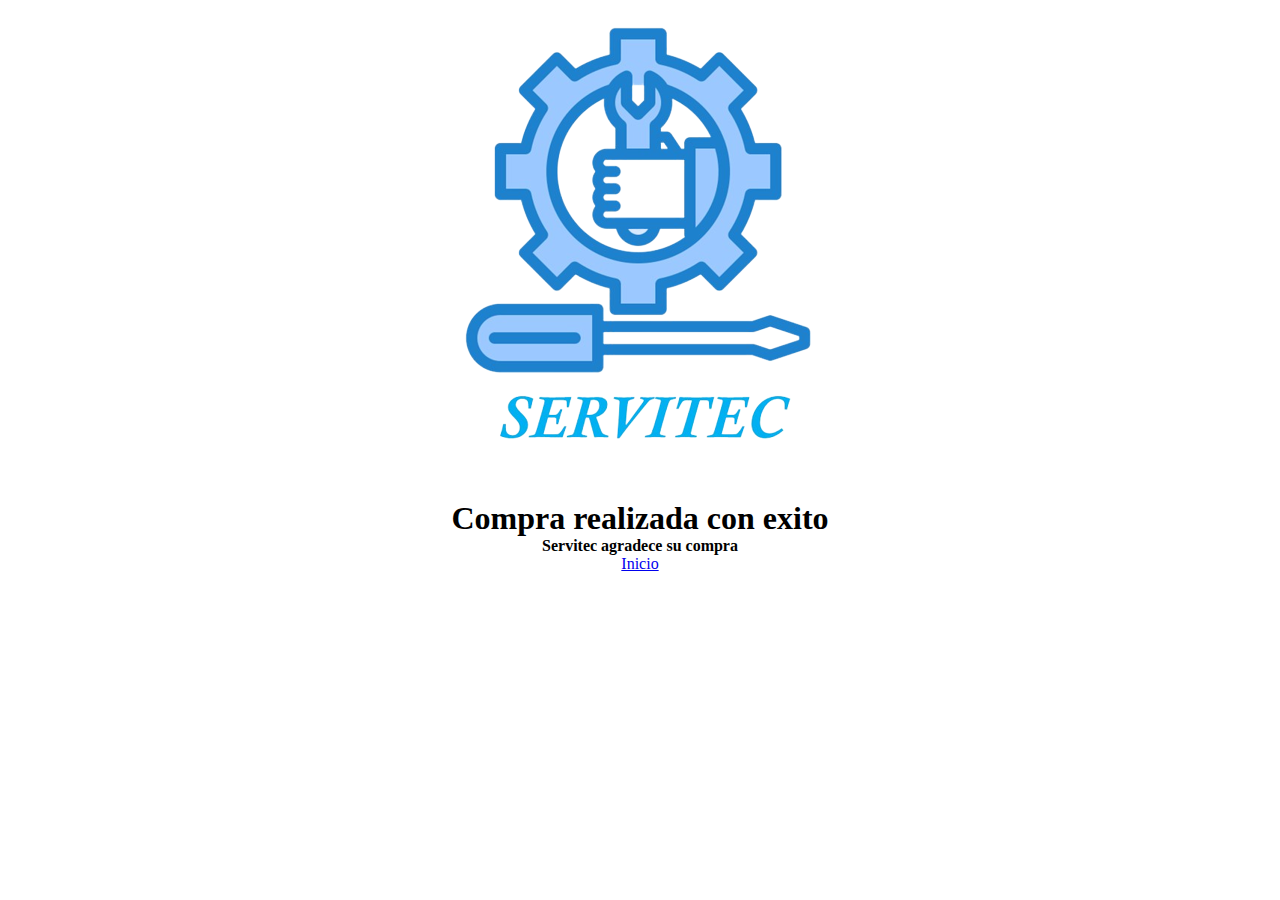
<file: success.html>
<!DOCTYPE html>
<html lang="en">
<head>
    <meta charset="UTF-8">
    <meta http-equiv="X-UA-Compatible" content="IE=edge">
    <meta name="viewport" content="width=device-width, initial-scale=1.0">
    <link rel="stylesheet" href="./css/success.css">
    <title>Document</title>
</head>
<body>
    <img src="./img/logo-servitec.png" alt="">
    <h1>Compra realizada con exito</h1>
    <h4>Servitec agradece su compra</h4>

    <a class="btn-inicio"href="./index.html">Inicio</a>
</body>
</html>
</file>
<file: css/style.css>
/*
Template Name: Electro - HTML Ecommerce Template
Author: yaminncco

Colors:
	Body 		: #333
	Headers 	: #2B2D42
	Primary 	: #D10024
	Dark 		: #15161D ##1E1F29
	Grey 		: #E4E7ED #FBFBFC #8D99AE #B9BABC

Fonts: Montserrat

Table OF Contents
------------------------------------
1 > GENERAL
------ Typography
------ Buttons
------ Inputs
------ Sections
------ Breadcrumb
2 > HEADER
------ Top header
------ Logo
------ Search
------ Cart
3 > NAVIGATION
------ Main nav
------ Responsive Nav
4 > CATEGORY SHOP
5 > HOT DEAL
6 > PRODUCT
------ Product
------ Widget product
------ Product slick
7 > STORE PAGE
------ Aside
------ Store
8 > PRODUCT DETAILS PAGE
------ Product view
------ Product details
------ Product tab
9 > CHECKOUT PAGE
10 > NEWSLETTER
11 > FOOTER
11 > SLICK STYLE
12 > RESPONSIVE
------------------------------------*/

/*=========================================================
	01 -> GENERAL
===========================================================*/

/*----------------------------*\
	Typography
\*----------------------------*/

html{
  scroll-behavior: smooth;
}
section[id]{
  scroll-margin-top: 24rem;
}
body {
  font-family: 'Montserrat', sans-serif;
  font-weight: 400;
  color: #333;
}

h1, h2, h3, h4, h5, h6 {
  color: #2B2D42;
  font-weight: 700;
  margin: 0 0 10px;
}

a {
  color: #2B2D42;
  font-weight: 500;
  -webkit-transition: 0.2s color;
  transition: 0.2s color;
}

a:hover, a:focus {
  color:#60CEFA;
  text-decoration: none;
  outline: none;
}

ul, ol {
  margin: 0;
  padding: 0;
  list-style: none
}

/*----------------------------*\
	Buttons
\*----------------------------*/

.primary-btn {
  display: inline-block;
  padding: 12px 30px;
  background-color: #60CEFA;
  border: none;
  border-radius: 40px;
  color: #FFF;
  text-transform: uppercase;
  font-weight: 700;
  text-align: center;
  -webkit-transition: 0.2s all;
  transition: 0.2s all;
}

.primary-btn:hover, .primary-btn:focus {
  opacity: 0.9;
  color: #FFF;
}

/*----------------------------*\
	Inputs
\*----------------------------*/

/*-- Text input --*/

.input {
  height: 40px;
  padding: 0px 15px;
  border: 1px solid #E4E7ED;
  background-color: #FFF;
  width: 100%;
}

textarea.input {
  padding: 15px;
  min-height: 90px;
}

/*-- Number input --*/

.input-number {
  position: relative;
}

.input-number input[type="number"]::-webkit-inner-spin-button, .input-number input[type="number"]::-webkit-outer-spin-button {
  -webkit-appearance: none;
  margin: 0;
}

.input-number input[type="number"] {
  -moz-appearance: textfield;
  height: 40px;
  width: 100%;
  border: 1px solid #E4E7ED;
  background-color: #FFF;
  padding: 0px 35px 0px 15px;
}

.input-number .qty-up, .input-number .qty-down {
  position: absolute;
  display: block;
  width: 20px;
  height: 20px;
  border: 1px solid #E4E7ED;
  background-color: #FFF;
  text-align: center;
  font-weight: 700;
  cursor: pointer;
  -webkit-user-select: none;
  -moz-user-select: none;
  -ms-user-select: none;
  user-select: none;
}

.input-number .qty-up {
  right: 0;
  top: 0;
  border-bottom: 0px;
}

.input-number .qty-down {
  right: 0;
  bottom: 0;
}

.input-number .qty-up:hover, .input-number .qty-down:hover {
  background-color: #E4E7ED;
  color: #60CEFA;
}

/*-- Select input --*/

.input-select {
  padding: 0px 15px;
  background: #FFF;
  border: 1px solid #E4E7ED;
  height: 40px;
}

/*-- checkbox & radio input --*/

.input-radio, .input-checkbox {
  position: relative;
  display: block;
}

.input-radio input[type="radio"]:not(:checked), .input-radio input[type="radio"]:checked, .input-checkbox input[type="checkbox"]:not(:checked), .input-checkbox input[type="checkbox"]:checked {
  position: absolute;
  margin-left: -9999px;
  visibility: hidden;
}

.input-radio label, .input-checkbox label {
  font-weight: 500;
  min-height: 20px;
  padding-left: 20px;
  margin-bottom: 5px;
  cursor: pointer;
}

.input-radio input[type="radio"]+label span, .input-checkbox input[type="checkbox"]+label span {
  position: absolute;
  left: 0px;
  top: 4px;
  width: 14px;
  height: 14px;
  border: 2px solid #E4E7ED;
  background: #FFF;
}

.input-radio input[type="radio"]+label span {
  border-radius: 50%;
}

.input-radio input[type="radio"]+label span:after {
  content: "";
  position: absolute;
  left: 50%;
  top: 50%;
  -webkit-transform: translate(-50%, -50%) scale(0);
  -ms-transform: translate(-50%, -50%) scale(0);
  transform: translate(-50%, -50%) scale(0);
  background-color: #FFF;
  width: 4px;
  height: 4px;
  border-radius: 50%;
  opacity: 0;
  -webkit-transition: all 0.2s;
  transition: all 0.2s;
}

.input-checkbox input[type="checkbox"]+label span:after {
  content: '✔';
  position: absolute;
  top: -2px;
  left: 1px;
  font-size: 10px;
  color: #FFF;
  opacity: 0;
  -webkit-transform: scale(0);
  -ms-transform: scale(0);
  transform: scale(0);
  -webkit-transition: all 0.2s;
  transition: all 0.2s;
}

.input-radio input[type="radio"]:checked+label span, .input-checkbox input[type="checkbox"]:checked+label span {
  background-color: #60CEFA;
  border-color: #60CEFA;
}

.input-radio input[type="radio"]:checked+label span:after {
  opacity: 1;
  -webkit-transform: translate(-50%, -50%) scale(1);
  -ms-transform: translate(-50%, -50%) scale(1);
  transform: translate(-50%, -50%) scale(1);
}

.input-checkbox input[type="checkbox"]:checked+label span:after {
  opacity: 1;
  -webkit-transform: scale(1);
  -ms-transform: scale(1);
  transform: scale(1);
}

.input-radio .caption, .input-checkbox .caption {
  margin-top: 5px;
  max-height: 0;
  overflow: hidden;
  -webkit-transition: 0.3s max-height;
  transition: 0.3s max-height;
}

.input-radio input[type="radio"]:checked~.caption, .input-checkbox input[type="checkbox"]:checked~.caption {
  max-height: 800px;
}

/*----------------------------*\
	Section
\*----------------------------*/

.section {
  padding-top: 0px;
  padding-bottom: 30px;
}

.section-title {
  position: relative;
  margin-bottom: 30px;
  margin-top: 15px;
}

.section-title .title {
  display: inline-block;
  text-transform: uppercase;
  margin: 0px;
}

.section-title .section-nav {
  float: right;
}

.section-title .section-nav .section-tab-nav {
  display: inline-block;
}

.section-tab-nav li {
  display: inline-block;
  margin-right: 15px;
}

.section-tab-nav li:last-child {
  margin-right: 0px;
}

.section-tab-nav li a {
  font-weight: 700;
  color: #8D99AE;
}

.section-tab-nav li a:after {
  content: "";
  display: block;
  width: 0%;
  height: 2px;
  background-color: #60CEFA;
  -webkit-transition: 0.2s all;
  transition: 0.2s all;
}

.section-tab-nav li.active a {
  color: #60CEFA;
}

.section-tab-nav li a:hover:after, .section-tab-nav li a:focus:after, .section-tab-nav li.active a:after {
  width: 100%;
}

.section-title .section-nav .products-slick-nav {
  top: 0px;
  right: 0px;
}

/*----------------------------*\
	Breadcrumb
\*----------------------------*/

#breadcrumb {
  padding: 30px 0px;
  background: #FBFBFC;
  border-bottom: 1px solid #E4E7ED;
  margin-bottom: 30px;
}

#breadcrumb .breadcrumb-header {
  display: inline-block;
  margin-top: 0px;
  margin-bottom: 0px;
  margin-right: 15px;
  text-transform: uppercase;
}

#breadcrumb .breadcrumb-tree {
  display: inline-block;
}

#breadcrumb .breadcrumb-tree li {
  display: inline-block;
  font-size: 12px;
  font-weight: 500;
  text-transform: uppercase;
}

#breadcrumb .breadcrumb-tree li+li {
  margin-left: 10px;
}

#breadcrumb .breadcrumb-tree li+li:before {
  content: '/';
  display: inline-block;
  color: #8D99AE;
  margin-right: 10px;
}

#breadcrumb .breadcrumb-tree li a {
  color: #8D99AE;
}

#breadcrumb .breadcrumb-tree li a:hover {
  color:#60CEFA;
}

/*=========================================================
	02 -> HEADER
===========================================================*/

/*----------------------------*\
	Top header
\*----------------------------*/
header{
  background-color: #60CEFA;

  position: sticky;
  top: 0;
  left: 0;
  z-index: 999;

}

#top-header {
  padding-top: 10px;
  padding-bottom: 10px;
  background-color: #1E1F29;
}

.header-links li {
  display: inline-block;
  margin-right: 15px;
  font-size: 12px;
}

.header-links li:last-child {
  margin-right: 0px;
}

.header-links li a {
  color: #FFF;
}

.header-links li a:hover {
  color: #60CEFA;
}

.header-links li i {
  color: #60CEFA ;
  margin-right: 5px;
}

/*----------------------------*\
	Logo
\*----------------------------*/

#header {
  padding-top: 15px;
  padding-bottom: 15px;
  background-color: #15161D;
}

.header-logo {
  float: left;
}

.header-logo .logo img {
  display: block;
}

/*----------------------------*\
	Search
\*----------------------------*/

.header-search {
  padding: 15px 0px;
}

.header-search form {
  position: relative;
}

.header-search form .input-select {
  margin-right: -4px;
  border-radius: 40px 0px 0px 40px;
}

.header-search form .input {
  width: calc(100% - 260px);
  margin-right: -4px;
}

.header-search form .search-btn {
  height: 40px;
  width: 100px;
  background: #60CEFA ;
  color: #FFF;
  font-weight: 700;
  border: none;
  border-radius: 0px 40px 40px 0px;
}
/*----------------------------*\
	HERO
\*----------------------------*/
.section-hero{
  margin: 0;
}
.hero{
  min-height: 12rem;
  position: relative;
  background-color: #60CEFA ;
}
.effect-ola{
  width: 100%;
  position: absolute;
  bottom: 0;
  left: 0;
  padding: 0;
  z-index: 700;
}
.content-hero{
  height: 100%;
  display: flex;
  justify-content: space-around;
  align-items: center;
  position: relative;
  text-align: center;
}
.content-left__title{
  font-size: 8rem;
  color: hsl(0, 0%, 100%);
}
.content-left__description{
  font-size: 3rem;
  color: white;
}
.content-right__imgLogo{
  z-index: 800;
}





/*----------------------------*\
	Cart
\*----------------------------*/

.header-ctn {
  float: right;
  padding: 15px 0px;
}

.header-ctn>div {
  display: inline-block;
}

.header-ctn>div+div {
  margin-left: 15px;
}

.header-ctn>div>a {
  display: block;
  position: relative;
  width: 90px;
  text-align: center;
  color: #FFF;
}

.header-ctn>div>a>i {
  display: block;
  font-size: 18px;
}

.header-ctn>div>a>span {
  font-size: 12px;
}

.header-ctn>div>a>.qty {
  position: absolute;
  right: 15px;
  top: -10px;
  width: 20px;
  height: 20px;
  line-height: 20px;
  text-align: center;
  border-radius: 50%;
  font-size: 10px;
  color: #FFF;
  background-color: #60CEFA ;
}

.header-ctn .menu-toggle {
  display: none;
}

.cart-dropdown {
  position: absolute;
  width: 300px;
  background: #FFF;
  padding: 15px;
  -webkit-box-shadow: 0px 0px 0px 2px #E4E7ED;
  box-shadow: 0px 0px 0px 2px #E4E7ED;
  z-index: 99;
  right: 0;
  opacity: 0;
  visibility: hidden;
}

.dropdown.open>.cart-dropdown {
  opacity: 1;
  visibility: visible;
}

.cart-dropdown .cart-list {
  max-height: 180px;
  overflow-y: scroll;
  margin-bottom: 15px;
}

.cart-dropdown .cart-list .product-widget {
  padding: 0px;
  -webkit-box-shadow: none;
  box-shadow: none;
}

.cart-dropdown .cart-list .product-widget:last-child {
  margin-bottom: 0px;
}

.cart-dropdown .cart-list .product-widget .product-img {
  left: 0px;
  top: 0px;
}

.cart-dropdown .cart-list .product-widget .product-body .product-price {
  color: #2B2D42;
}

.cart-dropdown .cart-btns {
  margin: 0px -17px -17px;
}

.cart-dropdown .cart-btns>a {
  display: inline-block;
  width: calc(50% - 0px);
  padding: 12px;
  background-color: #60CEFA ;
  color: #FFF;
  text-align: center;
  font-weight: 700;
  -webkit-transition: 0.2s all;
  transition: 0.2s all;
}

.cart-dropdown .cart-btns>a:first-child {
  margin-right: -4px;
  background-color: #1e1f29;
}

.cart-dropdown .cart-btns>a:hover {
  opacity: 0.9;
}

.cart-dropdown .cart-summary {
  border-top: 1px solid #E4E7ED;
  padding-top: 15px;
  padding-bottom: 15px;
}

/*=========================================================
	03 -> Navigation
===========================================================*/

#navigation {
  background: #FFF;
  border-bottom: 2px solid #E4E7ED;
  border-top: 3px solid #60CEFA;
}

/*----------------------------*\
	Main nav
\*----------------------------*/

.main-nav>li+li {
  margin-left: 30px
}

.main-nav>li>a {
  padding: 20px 0px;
}

.main-nav>li>a:hover, .main-nav>li>a:focus, .main-nav>li.active>a {
  color: #60CEFA ;
  background-color: transparent;
}

.main-nav>li>a:after {
  content: "";
  display: block;
  width: 0%;
  height: 2px;
  background-color: #D10024;
  -webkit-transition: 0.2s all;
  transition: 0.2s all;
}

.main-nav>li>a:hover:after, .main-nav>li>a:focus:after, .main-nav>li.active>a:after {
  width: 100%;
}

.header-ctn li.nav-toggle {
  display: none;
}

/*----------------------------*\
	responsive nav
\*----------------------------*/

@media only screen and (max-width: 991px) {
  .header-ctn .menu-toggle {
    display: inline-block;
  }
  #responsive-nav {
    position: fixed;
    left: 0;
    top: 0;
    background: #15161D;
    height: 100vh;
    max-width: 250px;
    width: 0%;
    overflow: hidden;
    z-index: 22;
    padding-top: 60px;
    -webkit-transform: translateX(-100%);
    -ms-transform: translateX(-100%);
    transform: translateX(-100%);
    -webkit-transition: 0.2s all;
    transition: 0.2s all;
  }
  #responsive-nav.active {
    -webkit-transform: translateX(0%);
    -ms-transform: translateX(0%);
    transform: translateX(0%);
    width: 100%;
  }
  .main-nav {
    margin: 0px;
    float: none;
  }
  .main-nav>li {
    display: block;
    float: none;
  }
  .main-nav>li+li {
    margin-left: 0px;
  }
  .main-nav>li>a {
    padding: 15px;
    color: #FFF;
  }
}

/*=========================================================
	04 -> CATEGORY SHOP
===========================================================*/

.shop {
  position: relative;
  overflow: hidden;
  margin: 15px 0px;
}

.shop:before {
  content: "";
  position: absolute;
  top: 0;
  bottom: 0;
  left: 0px;
  width: 60%;
  background: #22A4F3 ;
  opacity: 0.9;
  -webkit-transform: skewX(-45deg);
  -ms-transform: skewX(-45deg);
  transform: skewX(-45deg);
}

.shop:after {
  content: "";
  position: absolute;
  top: 0;
  bottom: 0;
  left: 1px;
  width: 100%;
  background: #22A4F3 ;
  opacity: 0.9;
  -webkit-transform: skewX(-45deg) translateX(-100%);
  -ms-transform: skewX(-45deg) translateX(-100%);
  transform: skewX(-45deg) translateX(-100%);
}

.shop .shop-img {
  position: relative;
  background-color: #E4E7ED;
  z-index: -1;
}

.shop .shop-img>img {
  width: 100%;
  -webkit-transition: 0.2s all;
  transition: 0.2s all;
}

.shop:hover .shop-img>img {
  -webkit-transform: scale(1.1);
  -ms-transform: scale(1.1);
  transform: scale(1.1);
}

.shop .shop-body {
  position: absolute;
  top: 0;
  width: 75%;
  padding: 30px;
  z-index: 10;
}

.shop .shop-body h3 {
  color: #FFF;
}

.shop .shop-body .cta-btn {
  color: #FFF;
  text-transform: uppercase;
}
/*----------------------------*\
	02 -> SOBRE NOSOTROS
\*----------------------------*/
#about {
  overflow: hidden;
 }
 .section-title-divider {
   width: 350px;
   height: 3px;
   background: #03C4EB;
   margin: 0 auto;
   margin-bottom: 20px;
 }
 .section-title {
   font-size: 15px;
   color: #111;
   text-transform: uppercase;
   text-align: center;
   font-weight:500;
 }
 
 .section-description {
   text-align: center;
 
 }
 .descripción-left,
 .descripción-right{
   height: 35rem;
   display:flex;
   justify-content: center;
   align-items: center;
 }
 .descripción-right{
   flex-direction: column;
   text-align: left;
 }
 
 .descripción-left{
   justify-content: flex-end;
 }
 .descripción-left__img{
   width: 100%;
 }
 
/*----------------------------*\
	03 -> ULTIMAS NOVEDADES
\*----------------------------*/
.btn-mas-novedades{
  width: 30%;
  padding: 0.9375rem;
  background-color: #03C4EB;
  border: none;
  transition: background-color .3s ease-in-out;
}

.btn-mas-novedades:hover{
  background-color: #0387eb;
  transition: background-color .3s ease-in-out;
}
.btn-mas-novedades:visited {
  color: #fff;
}

/*----------------------------*\
  04 -> SERVICIOS
\*----------------------------*/

#servicios{
  margin: 3.125rem 0 0 0;
}
.section-cards-services{
  height: 50rem;
  margin: 0 0 6rem 0;
}
.card-services{
  border: 1px solid #03C4EB;
  overflow: hidden;
  border-radius:10px;
  height: 100%;
  transform: scale(0.9);
  transition: transform 0.3s ease-in-out;
}
.card-services:hover{
  transform: scale(1);
  transition: transform 0.3s ease-in-out;
  cursor:pointer;
}
.container-img-card{
  width: 80%;
  height: 16rem;
}
.container-img-card__img{
  width: 100%;
  height: 100%;
}


/*=========================================================
  05 -> RESEÑAS
===========================================================*/
.container-content-card{
  height: 100%;
  display: flex;

  flex-direction: column;
  justify-content: space-around;
  align-items: center;
}
.imgavatar{
  height:  1xp;
}
 
/*=========================================================
	06 -> HOT DEAL
===========================================================*/

#hot-deal.section {
  padding: 13rem 0;
  margin: 1.875rem 0px;
  background-color: #E4E7ED;
  background-image: url('../img/hotdeal.png');
  background-position: center;
  background-repeat: no-repeat;
}

.hot-deal {
  text-align: center;
}

.hot-deal .hot-deal-countdown {
  margin-bottom: 30px;
}

.hot-deal .hot-deal-countdown>li {
  position: relative;
  display: inline-block;
  width: 100px;
  height: 100px;
  background: #22A4F3 ;
  text-align: center;
  border-radius: 50%;
  margin: 0px 5px;
}

.hot-deal .hot-deal-countdown>li>div {
  position: absolute;
  left: 0;
  right: 0;
  top: 50%;
  -webkit-transform: translateY(-50%);
  -ms-transform: translateY(-50%);
  transform: translateY(-50%);
}

.hot-deal .hot-deal-countdown>li>div h3 {
  color: #FFF;
  margin-bottom: 0px;
}

.hot-deal .hot-deal-countdown>li>div span {
  display: block;
  font-size: 10px;
  text-transform: uppercase;
  color: #FFF;
}

.hot-deal p {
  text-transform: uppercase;
  font-size: 24px;
}

.hot-deal .cta-btn {
  margin-top: 15px;
}

/*=========================================================
	06 -> PRODUCT
===========================================================*/

/*----------------------------*\
	product
\*----------------------------*/

.product {
  position: relative;
  margin: 15px 0px;
  -webkit-box-shadow: 0px 0px 0px 0px #E4E7ED, 0px 0px 0px 1px #E4E7ED;
  box-shadow: 0px 0px 0px 0px #E4E7ED, 0px 0px 0px 1px #E4E7ED;
  -webkit-transition: 0.2s all;
  transition: 0.2s all;
}

.product:hover {
  -webkit-box-shadow: 0px 0px 6px 0px #E4E7ED, 0px 0px 0px 2px #60CEFA 
  
  
  ;
  box-shadow: 0px 0px 6px 0px #E4E7ED, 0px 0px 0px 2px #60CEFA ;
}

.product .product-img {
  position: relative;
}

.product .product-img>img {
  width: 100%;
}

.product .product-img .product-label {
  position: absolute;
  top: 15px;
  right: 15px;
}

.product .product-img .product-label>span {
  border: 2px solid;
  padding: 2px 10px;
  font-size: 12px;
}

.product .product-img .product-label>span.sale {
  background-color: #FFF;
  border-color: #60CEFA ;
  color: #60CEFA ;
}

.product .product-img .product-label>span.new {
  background-color:#60CEFA ;
  border-color: #60CEFA ;
  color: #FFF;
}

.product .product-body {
  position: relative;
  padding: 15px;
  background-color: #FFF;
  text-align: center;
  z-index: 20;
}

.product .product-body .product-category {
  text-transform: uppercase;
  font-size: 12px;
  color: #8D99AE;
}

.product .product-body .product-name {
  text-transform: uppercase;
  font-size: 14px;
}

.product .product-body .product-name>a {
  font-weight: 700;
}

.product .product-body .product-name>a:hover, .product .product-body .product-name>a:focus {
  color: #60CEFA;
}

.product .product-body .product-price {
  color: #60CEFA;
  font-size: 18px;
}

.product .product-body .product-price .product-old-price {
  font-size: 70%;
  font-weight: 400;
  color: #8D99AE;
}

.product .product-body .product-rating {
  position: relative;
  margin: 15px 0px 10px;
  height: 20px;
}

.product .product-body .product-rating>i {
  position: relative;
  width: 14px;
  margin-right: -4px;
  background: #FFF;
  color: #E4E7ED;
  z-index: 10;
}

.product .product-body .product-rating>i.fa-star {
  color: #60CEFA ;
}

.product .product-body .product-rating:after {
  content: "";
  position: absolute;
  top: 50%;
  left: 0;
  right: 0;
  -webkit-transform: translateY(-50%);
  -ms-transform: translateY(-50%);
  transform: translateY(-50%);
  height: 1px;
  background-color: #E4E7ED;
}

.product .product-body .product-btns>button {
  position: relative;
  width: 40px;
  height: 40px;
  line-height: 40px;
  background: transparent;
  border: none;
  -webkit-transition: 0.2s all;
  transition: 0.2s all;
}

.product .product-body .product-btns>button:hover {
  background-color: #E4E7ED;
  color: #60CEFA ;
  border-radius: 50%;
}

.product .product-body .product-btns>button .tooltipp {
  position: absolute;
  bottom: 100%;
  left: 50%;
  -webkit-transform: translate(-50%, -15px);
  -ms-transform: translate(-50%, -15px);
  transform: translate(-50%, -15px);
  width: 150px;
  padding: 10px;
  font-size: 12px;
  line-height: 10px;
  background: #1e1f29;
  color: #FFF;
  text-transform: uppercase;
  z-index: 10;
  opacity: 0;
  visibility: hidden;
  -webkit-transition: 0.2s all;
  transition: 0.2s all;
}

.product .product-body .product-btns>button:hover .tooltipp {
  opacity: 1;
  visibility: visible;
  -webkit-transform: translate(-50%, -5px);
  -ms-transform: translate(-50%, -5px);
  transform: translate(-50%, -5px);
}

.product .add-to-cart {
  position: absolute;
  left: 1px;
  right: 1px;
  bottom: 1px;
  padding: 15px;
  background: #1e1f29;
  text-align: center;
  -webkit-transform: translateY(0%);
  -ms-transform: translateY(0%);
  transform: translateY(0%);
  -webkit-transition: 0.2s all;
  transition: 0.2s all;
  z-index: 2;
}

.product:hover .add-to-cart {
  -webkit-transform: translateY(100%);
  -ms-transform: translateY(100%);
  transform: translateY(100%);
}

.product .add-to-cart .add-to-cart-btn {
  position: relative;
  border: 2px solid transparent;
  height: 40px;
  padding: 0 30px;
  background-color: #60CEFA;
  color: #FFF;
  text-transform: uppercase;
  font-weight: 700;
  border-radius: 40px;
  -webkit-transition: 0.2s all;
  transition: 0.2s all;
}

.product .add-to-cart .add-to-cart-btn>i {
  position: absolute;
  left: 0;
  top: 0;
  width: 40px;
  height: 40px;
  line-height: 38px;
  color:#60CEFA;
  opacity: 0;
  visibility: hidden;
}

.product .add-to-cart .add-to-cart-btn:hover {
  background-color: #FFF;
  color:#60CEFA;
  border-color: #60CEFA;
  padding: 0px 30px 0px 50px;
}

.product .add-to-cart .add-to-cart-btn:hover>i {
  opacity: 1;
  visibility: visible;
}

/*----------------------------*\
	Widget product
\*----------------------------*/

.product-widget {
  position: relative;
}

.product-widget+.product-widget {
  margin: 30px 0px;
}

.product-widget .product-img {
  position: absolute;
  left: 0px;
  top: 0px;
  width: 60px;
}

.product-widget .product-img>img {
  width: 100%;
}

.product-widget .product-body {
  padding-left: 75px;
  min-height: 60px;
}

.product-widget .product-body .product-category {
  text-transform: uppercase;
  font-size: 10px;
  color: #8D99AE;
}

.product-widget .product-body .product-name {
  text-transform: uppercase;
  font-size: 12px;
}

.product-widget .product-body .product-name>a {
  font-weight: 700;
}

.product-widget .product-body .product-name>a:hover, .product-widget .product-body .product-name>a:focus {
  color: #60CEFA;
}

.product-widget .product-body .product-price {
  font-size: 14px;
  color: #60CEFA;
}

.product-widget .product-body .product-price .product-old-price {
  font-size: 70%;
  font-weight: 400;
  color: #8D99AE;
}

.product-widget .product-body .product-price .qty {
  font-weight: 400;
  margin-right: 10px;
}

.product-widget .delete {
  position: absolute;
  top: 0;
  left: 0;
  height: 14px;
  width: 14px;
  text-align: center;
  font-size: 10px;
  padding: 0;
  background: #1e1f29;
  border: none;
  color: #FFF;
}

/*----------------------------*\
	Products slick
\*----------------------------*/

.products-slick .slick-list {
  padding-bottom: 60px;
  margin-bottom: -60px;
  z-index: 2;
}

.products-slick .product.slick-slide {
  margin: 15px;
}

.products-tabs>.tab-pane {
  display: block;
  height: 0;
  opacity: 0;
  visibility: hidden;
  overflow-y: hidden;
  padding-bottom: 60px;
  margin-bottom: -60px;
}

.products-tabs>.tab-pane.active {
  opacity: 1;
  visibility: visible;
  height: auto;
}

.products-slick-nav {
  position: absolute;
  right: 15px;
  z-index: 10;
}

.products-slick-nav .slick-prev, .products-slick-nav .slick-next {
  position: static;
  -webkit-transform: none;
  -ms-transform: none;
  transform: none;
  width: 20px;
  height: 20px;
  display: inline-block !important;
  margin: 0px 2px;
}

.products-slick-nav .slick-prev:before, .products-slick-nav .slick-next:before {
  font-size: 14px;
}

/*=========================================================
	07 -> PRODUCTS PAGE
===========================================================*/

/*----------------------------*\
	Aside
\*----------------------------*/

.aside+.aside {
  margin-top: 30px;
}

.aside>.aside-title {
  text-transform: uppercase;
  font-size: 18px;
  margin: 15px 0px 30px;
}

/*-- checkbox Filter --*/

.checkbox-filter>div+div {
  margin-top: 10px;
}

.checkbox-filter .input-radio label, .checkbox-filter .input-checkbox label {
  font-size: 12px;
}

.checkbox-filter .input-radio label small, .checkbox-filter .input-checkbox label small {
  color: #8D99AE;
}

/*-- Price Filter --*/

#price-slider {
  margin-bottom: 15px;
}

.noUi-target {
  background-color: #FFF;
  -webkit-box-shadow: none;
  box-shadow: none;
  border: 1px solid #E4E7ED;
  border-radius: 0px;
}

.noUi-connect {
  background-color: #D10024;
}

.noUi-horizontal {
  height: 6px;
}

.noUi-horizontal .noUi-handle {
  width: 12px;
  height: 12px;
  left: -6px;
  top: -4px;
  border: none;
  background: #D10024
;
  -webkit-box-shadow: none;
  box-shadow: none;
  border-radius: 50%;
}

.noUi-handle:before, .noUi-handle:after {
  display: none;
}

.price-filter .input-number {
  display: inline-block;
  width: calc(50% - 7px);
}

/*----------------------------*\
	Store
\*----------------------------*/

.store-filter {
  margin-bottom: 15px;
  margin-top: 15px;
}

/*-- Store Sort --*/

.store-sort {
  display: inline-block;
}

.store-sort label {
  font-weight: 500;
  font-size: 12px;
  text-transform: uppercase;
  margin-right: 15px;
}

/*-- Store Grid --*/

.store-grid {
  float: right;
}

.store-grid li {
  display: inline-block;
  width: 40px;
  height: 40px;
  line-height: 40px;
  background-color: #FFF;
  border: 1px solid #E4E7ED;
  text-align: center;
  -webkit-transition: 0.2s all;
  transition: 0.2s all;
}

.store-grid li+li {
  margin-left: 5px;
}

.store-grid li:hover {
  background-color: #E4E7ED;
  color: #60CEFA ;
}

.store-grid li.active {
  background-color: #60CEFA ;
  border-color: #60CEFA ;
  color: #FFF;
  cursor: default;
}

.store-grid li a {
  display: block;
}

/*-- Store Pagination --*/

.store-pagination {
  float: right;
}

.store-pagination li {
  display: inline-block;
  width: 40px;
  height: 40px;
  line-height: 40px;
  text-align: center;
  background-color: #FFF;
  border: 1px solid #E4E7ED;
  -webkit-transition: 0.2s all;
  transition: 0.2s all;
}

.store-pagination li+li {
  margin-left: 5px;
}

.store-pagination li:hover {
  background-color: #E4E7ED;
  color: #D10024;
}

.store-pagination li.active {
  background-color: #D10024;
  border-color: #D10024;
  color: #FFF;
  font-weight: 500;
  cursor: default;
}

.store-pagination li a {
  display: block;
}

.store-qty {
  margin-right: 30px;
  font-weight: 500;
  text-transform: uppercase;
  font-size: 12px;
}

/*=========================================================
	08 -> PRODUCT DETAILS PAGE
===========================================================*/

/*----------------------------*\
	Product view
\*----------------------------*/

#product-main-img .slick-prev {
  -webkit-transform: translateX(-15px);
  -ms-transform: translateX(-15px);
  transform: translateX(-15px);
  left: 15px;
}

#product-main-img .slick-next {
  -webkit-transform: translateX(15px);
  -ms-transform: translateX(15px);
  transform: translateX(15px);
  right: 15px;
}

#product-main-img .slick-prev, #product-main-img .slick-next {
  opacity: 0;
  visibility: hidden;
  -webkit-transition: 0.2s all;
  transition: 0.2s all;
}

#product-main-img:hover .slick-prev, #product-main-img:hover .slick-next {
  -webkit-transform: translateX(0%);
  -ms-transform: translateX(0%);
  transform: translateX(0%);
  opacity: 1;
  visibility: visible;
}

#product-main-img .zoomImg {
  background-color: #FFF;
}

#product-imgs .product-preview {
  margin: 0px 5px;
  border: 1px solid #E4E7ED;
}

#product-imgs .product-preview.slick-current {
  border-color: #D10024;
}

#product-imgs .slick-prev {
  top: -20px;
  left: 50%;
  -webkit-transform: translateX(-50%);
  -ms-transform: translateX(-50%);
  transform: translateX(-50%);
}

#product-imgs .slick-next {
  top: calc(100% - 20px);
  left: 50%;
  -webkit-transform: translateX(-50%);
  -ms-transform: translateX(-50%);
  transform: translateX(-50%);
}

#product-imgs .slick-prev:before {
  content: "\f106";
}

#product-imgs .slick-next:before {
  content: "\f107";
}

.product-preview img {
  width: 100%;
}

/*----------------------------*\
	Product details
\*----------------------------*/

.product-details .product-name {
  text-transform: uppercase;
  font-size: 18px;
}

.product-details .product-rating {
  display: inline-block;
  margin-right: 15px;
}

.product-details .product-rating>i {
  color: #E4E7ED;
}

.product-details .product-rating>i.fa-star {
  color: #D10024;
}

.product-details .review-link {
  font-size: 12px;
}

.product-details .product-price {
  display: inline-block;
  font-size: 24px;
  margin-top: 10px;
  margin-bottom: 15px;
  color: #D10024;
}

.product-details .product-price .product-old-price {
  font-size: 70%;
  font-weight: 400;
  color: #8D99AE;
}

.product-details .product-available {
  font-size: 12px;
  text-transform: uppercase;
  font-weight: 700;
  margin-left: 30px;
  color: #D10024;
}

.product-details .product-options {
  margin-top: 30px;
  margin-bottom: 30px;
}

.product-details .product-options label {
  font-weight: 500;
  font-size: 12px;
  text-transform: uppercase;
  margin-right: 15px;
  margin-bottom: 0px;
}

.product-details .product-options .input-select {
  width: 90px;
}

.product-details .add-to-cart {
  margin-bottom: 30px;
}

.product-details .add-to-cart .add-to-cart-btn {
  position: relative;
  border: 2px solid transparent;
  height: 40px;
  padding: 0 30px;
  background-color: #ef233c;
  color: #FFF;
  text-transform: uppercase;
  font-weight: 700;
  border-radius: 40px;
  -webkit-transition: 0.2s all;
  transition: 0.2s all;
}

.product-details .add-to-cart .add-to-cart-btn>i {
  position: absolute;
  left: 0;
  top: 0;
  width: 40px;
  height: 40px;
  line-height: 38px;
  color: #D10024;
  opacity: 0;
  visibility: hidden;
}

.product-details .add-to-cart .add-to-cart-btn:hover {
  background-color: #FFF;
  color: #D10024;
  border-color: #D10024;
  padding: 0px 30px 0px 50px;
}

.product-details .add-to-cart .add-to-cart-btn:hover>i {
  opacity: 1;
  visibility: visible;
}

.product-details .add-to-cart .qty-label {
  display: inline-block;
  font-weight: 500;
  font-size: 12px;
  text-transform: uppercase;
  margin-right: 15px;
  margin-bottom: 0px;
}

.product-details .add-to-cart .qty-label .input-number {
  width: 90px;
  display: inline-block;
}

.product-details .product-btns li {
  display: inline-block;
  text-transform: uppercase;
  font-size: 12px;
}

.product-details .product-btns li+li {
  margin-left: 15px;
}

.product-details .product-links {
  margin-top: 15px;
}

.product-details .product-links li {
  display: inline-block;
  text-transform: uppercase;
  font-size: 12px;
}

.product-details .product-links li+li {
  margin-left: 10px;
}

/*----------------------------*\
	 Product tab
\*----------------------------*/

#product-tab {
  margin-top: 60px;
}

#product-tab .tab-nav {
  position: relative;
  text-align: center;
  padding: 15px 0px;
  margin-bottom: 30px;
}

#product-tab .tab-nav:after {
  content: "";
  position: absolute;
  left: 0;
  right: 0;
  top: 50%;
  height: 1px;
  background-color: #E4E7ED;
  z-index: -1;
}

#product-tab .tab-nav li {
  display: inline-block;
  background: #FFF;
  padding: 0px 15px;
}

#product-tab .tab-nav li+li {
  margin-left: 15px;
}

#product-tab .tab-nav li a {
  display: block;
  font-weight: 700;
  color: #8D99AE;
}

#product-tab .tab-nav li.active a {
  color: #D10024;
}

#product-tab .tab-nav li a:after {
  content: "";
  display: block;
  width: 0%;
  height: 2px;
  background-color: #D10024;
  -webkit-transition: 0.2s all;
  transition: 0.2s all;
}

#product-tab .tab-nav li a:hover:after, #product-tab .tab-nav li a:focus:after, #product-tab .tab-nav li.active a:after {
  width: 100%;
}

/*-- Rating --*/

.rating-avg {
  font-size: 24px;
  font-weight: 700;
  margin-bottom: 15px;
}

.rating-avg .rating-stars {
  margin-left: 10px;
}

.rating-avg .rating-stars, .rating .rating-stars {
  display: inline-block;
}

.rating-avg .rating-stars>i, .rating .rating-stars>i {
  color: #E4E7ED;
}

.rating-avg .rating-stars>i.fa-star, .rating .rating-stars>i.fa-star {
  color: #D10024;
}

.rating li {
  margin: 5px 0px;
}

.rating .rating-progress {
  position: relative;
  display: inline-block;
  height: 9px;
  background-color: #E4E7ED;
  width: 120px;
  margin: 0px 10px;
  border-radius: 5px;
}

.rating .rating-progress>div {
  background-color: #D10024;
  position: absolute;
  left: 0;
  top: 0;
  bottom: 0;
  border-radius: 5px;
}

.rating .sum {
  display: inline-block;
  font-size: 12px;
  color: #8D99AE;
}

/*-- Reviews --*/

.reviews li {
  position: relative;
  padding-left: 145px;
  margin-bottom: 30px;
}

.reviews .review-heading {
  position: absolute;
  width: 130px;
  left: 0;
  top: 0;
  height: 70px;
}

.reviews .review-body {
  min-height: 70px;
}

.reviews .review-heading .name {
  margin-bottom: 5px;
  margin-top: 0px;
}

.reviews .review-heading .date {
  color: #8D99AE;
  font-size: 10px;
  margin: 0;
}

.reviews .review-heading .review-rating {
  margin-top: 5px;
}

.reviews .review-heading .review-rating>i {
  color: #E4E7ED;
}

.reviews .review-heading .review-rating>i.fa-star {
  color: #D10024;
}

.reviews-pagination {
  text-align: center;
}

.reviews-pagination li {
  display: inline-block;
  width: 35px;
  height: 35px;
  line-height: 35px;
  text-align: center;
  background-color: #FFF;
  border: 1px solid #E4E7ED;
  -webkit-transition: 0.2s all;
  transition: 0.2s all;
}

.reviews-pagination li:hover {
  background-color: #E4E7ED;
  color: #D10024;
}

.reviews-pagination li.active {
  background-color: #D10024;
  border-color: #D10024;
  color: #FFF;
  cursor: default;
}

.reviews-pagination li a {
  display: block;
}

/*-- Review Form --*/

.review-form .input {
  margin-bottom: 15px;
}

.review-form .input-rating {
  margin-bottom: 15px;
}

.review-form .input-rating .stars {
  display: inline-block;
  vertical-align: top;
}

.review-form .input-rating .stars input[type="radio"] {
  display: none;
}

.review-form .input-rating .stars>label {
  float: right;
  cursor: pointer;
  padding: 0px 3px;
  margin: 0px;
}

.review-form .input-rating .stars>label:before {
  content: "\f006";
  font-family: FontAwesome;
  color: #E4E7ED;
  -webkit-transition: 0.2s all;
  transition: 0.2s all;
}

.review-form .input-rating .stars>label:hover:before, .review-form .input-rating .stars>label:hover~label:before {
  color: #D10024;
}

.review-form .input-rating .stars>input:checked label:before, .review-form .input-rating .stars>input:checked~label:before {
  content: "\f005";
  color: #D10024;
}

/*=========================================================
	09 -> CHECKOUT PAGE
===========================================================*/

.billing-details {
  margin-bottom: 30px;
}

.shiping-details {
  margin-bottom: 30px;
}

.order-details {
  position: relative;
  padding: 0px 30px 30px;
  border-right: 1px solid #E4E7ED;
  border-left: 1px solid #E4E7ED;
  border-bottom: 1px solid #E4E7ED;
}

.order-details:before {
  content: "";
  position: absolute;
  left: -1px;
  right: -1px;
  top: -15px;
  height: 30px;
  border-top: 1px solid #E4E7ED;
  border-left: 1px solid #E4E7ED;
  border-right: 1px solid #E4E7ED;
}

.order-summary {
  margin: 15px 0px;
}

.order-summary .order-col {
  display: table;
  width: 100%;
}

.order-summary .order-col:after {
  content: "";
  display: block;
  clear: both;
}

.order-summary .order-col>div {
  display: table-cell;
  padding: 10px 0px;
}

.order-summary .order-col>div:first-child {
  width: calc(100% - 150px);
}

.order-summary .order-col>div:last-child {
  width: 150px;
  text-align: right;
}

.order-summary .order-col .order-total {
  font-size: 24px;
  color: #D10024;
}

.order-details .payment-method {
  margin: 30px 0px;
}

.order-details .order-submit {
  display: block;
  margin-top: 30px;
}

/*=========================================================
	10 -> NEWSLETTER
===========================================================*/

#newsletter.section {
  border-top: 2px solid #E4E7ED;
  border-bottom: 3px solid #D10024;
  margin-top: 30px;
}

.newsletter {
  text-align: center;
}

.newsletter p {
  font-size: 24px;
}

.newsletter form {
  position: relative;
  max-width: 520px;
  margin: 30px auto;
}

.newsletter form:after {
  content: "\f003";
  font-family: FontAwesome;
  position: absolute;
  font-size: 160px;
  color: #E4E7ED;
  top: 15px;
  -webkit-transform: translateY(-50%) rotate(15deg);
  -ms-transform: translateY(-50%) rotate(15deg);
  transform: translateY(-50%) rotate(15deg);
  z-index: -1;
  left: -90px;
}

.newsletter form .input {
  width: calc(100% - 160px);
  margin-right: -4px;
  border-radius: 40px 0px 0px 40px;
}

.newsletter form .newsletter-btn {
  width: 160px;
  height: 40px;
  font-weight: 700;
  background: #60CEFA ;
  color: #FFF;
  border: none;
  border-radius: 0px 40px 40px 0px;
}

.newsletter .newsletter-follow {
  text-align: center;
}

.newsletter .newsletter-follow li {
  display: inline-block;
  margin-right: 5px;
}

.newsletter .newsletter-follow li:last-child {
  margin-right: 0px;
}

.newsletter .newsletter-follow li a {
  position: relative;
  display: block;
  width: 40px;
  height: 40px;
  text-align: center;
  line-height: 40px;
  border: 1px solid #E4E7ED;
  background-color: #FFF;
  -webkit-transition: 0.2s all;
  transition: 0.2s all;
}

.newsletter .newsletter-follow li a:hover, .newsletter .newsletter-follow li a:focus {
  background-color: #E4E7ED;
  color: #D10024;
}

/*=========================================================
	11 -> FOOTER
===========================================================*/

#footer {
  background: #15161D;
  color: whitef;
}

#bottom-footer {
  background: #1E1F29;
}

.footer {
  margin: 30px 0px;
}

.footer .footer-title {
  color: #eff5f7;
  text-transform: uppercase;
  font-size: 18px;
  margin: 0px 0px 30px;
}

.footer-links li+li {
  margin-top: 15px;
}

.footer-links li a {
  color: #B9BABC;
}

.footer-links li i {
  margin-right: 15px;
  color: #60CEFA ;
  width: 14px;
  text-align: center;
}

.footer-links li a:hover {
  color:#60CEFA ;
}

.copyright {
  margin-top: 30px;
  display: block;
  font-size: 12px;
}

.footer-payments li {
  display: inline-block;
  margin-right: 5px;
}

.footer-payments li a {
  color: white;
  font-size: 36px;
  display: block;
}

/*=========================================================
	12 -> SLICK STYLE
===========================================================*/

/*----------------------------*\
	Arrows
\*----------------------------*/

.slick-prev, .slick-next {
  width: 40px;
  height: 40px;
  border: 1px solid #E4E7ED;
  background-color: #FFF;
  border-radius: 50%;
  z-index: 22;
  -webkit-transition: 0.2s all;
  transition: 0.2s all;
}

.slick-prev:hover, .slick-prev:focus, .slick-next:hover, .slick-next:focus {
  background-color: #D10024;
  border-color: #D10024;
}

.slick-prev:before, .slick-next:before {
  font-family: FontAwesome;
  color: #2B2D42;
}

.slick-prev:before {
  content: "\f104";
}

.slick-next:before {
  content: "\f105";
}

.slick-prev:hover:before, .slick-prev:focus:before, .slick-next:hover:before, .slick-next:focus:before {
  color: #FFF;
}

.slick-prev {
  left: -20px;
}

.slick-next {
  right: -20px;
}

/*----------------------------*\
	Dots
\*----------------------------*/

.slick-dots li, .slick-dots li button, .slick-dots li button:before {
  width: 10px;
  height: 10px;
}

.slick-dots li button:before {
  content: "";
  opacity: 1;
  background: #E4E7ED;
  border-radius: 50%;
}

.slick-dots li.slick-active button:before {
  background-color: #D10024;
}

.custom-dots .slick-dots {
  position: static;
  margin: 15px 0px;
}

/*=========================================================
	13 -> RESPONSIVE
===========================================================*/

@media only screen and (max-width: 1201px) {}

@media only screen and (max-width: 991px) {
  #top-header .header-links.pull-left {
    float: none !important;
  }
  #top-header .header-links.pull-right {
    float: none !important;
    margin-top: 5px;
  }
  .header-logo {
    float: none;
    text-align: center;
  }
  .header-logo .logo {
    display: inline-block;
  }
  #product-imgs {
    margin-bottom: 60px;
    margin-top: 15px;
  }
  #rating {
    text-align: center;
  }
  #reviews {
    margin-top: 30px;
    margin-bottom: 30px;
  }
}

@media only screen and (max-width: 767px) {
  .section-title .section-nav {
    float: none;
    margin-top: 10px;
  }
  .section-tab-nav li {
    margin-top: 10px;
  }
}

@media only screen and (max-width: 480px) {
  [class*='col-xs'] {
    width: 100%;
  }
  .store-grid {
    float: none;
    margin-top: 10px;
  }
  .store-pagination {
    float: none;
    margin-top: 10px;
  }
}


/* --- tooltip --- */
.tooltip {
  font-size: 16px;
  line-height: 1.6em;
  padding: 90px 0;
}


/* --- Pricing box --- */
.pricing-box {
	padding-left:0;
  padding: 90px 0;
	
}

.pricing-content {
	background:#03C4EB;
	-webkit-box-shadow:0 0 7px rgba rgb #03C4EB;
	box-shadow:0 0 7px rgba rgb #03C4EB;
	margin-top:20px;
	-webkit-transition:all .25s ease-in-out;
	-moz-transition:all .25s ease-in-out;
	-o-transition:all .25s ease-in-out;
	transition:all .25s ease-in-out;
	position:relative;
	
	border-radius: 4px;
}


.pricing-content:hover {
	margin-top:-10px;
	-webkit-transition:all .25s ease-in-out;
	-moz-transition:all .25s ease-in-out;
	-o-transition:all .25s ease-in-out;
	transition:all .25s ease-in-out;
	-webkit-box-shadow:0 2px 20px 0 rgba white;
	box-shadow:0 2px 20px 0 rgba white;
}

.pricing-content h2 {
	background-color: #03C4EB;
	color:white;
	font-size:17px;
	text-align:center;
	margin-bottom:0;
	padding:30px 0;
	border-radius: 4px 4px 0 0;
}

.pricing-content h3 {
	color:#fff;
	text-align:center;
	font-size:32px;
	background:  #03C4EB;
	margin-bottom:0;
	font-weight:700;
	padding:30px 0;
}

.pricing-content h3 span {
	font-weight:300;
	font-size:18px;
}

.pricing-content h3 sup {
	font-size:18px;
}

.pricing-content ul {
	list-style:none;
	margin:25px 0;
}

.pricing-content li {
	border-top:1px dotted #19c5e8;
	width:75%;
	color:white;
	margin:0 auto;
	padding:15px 0;
}

.pricing-content li:first-child {
	border-top:none;
}

.pricing-content li i {
	float:right;

}



.pricing-content li del {
	color:black;
}

.price-bottom {
	background: #03C4EB;
	text-align:center;
	padding:25px 0;
	border-radius: 0 0 4px 4px;
}


.pricing-content p {
	background: white;
	padding:20px;
}

.pricing-content.featured {
	margin-top:-20px;
	position:relative;
	
	-webkit-box-shadow:0 2px 20px 0 rgba(0,0,0,0.2);
	box-shadow:0 2px 20px 0 rgba(0,0,0,0.2);
}


.pricing-content.featured h3 {
	font-size:38px;
	padding:45px 0;
}

/* --- button --- */
.btn {
	position: relative;
	display: inline-block;
	outline: none;
	color: #fff;
	text-decoration: none;
	text-transform: uppercase;
	letter-spacing: 1px;
	font-weight: 400;	
	text-shadow: 0 0 1px rgba white;
	font-size: 14px;

	font-weight: 700;
}

.btn.btn-noradius {
	border-radius: 0;
}

a.btn:focus{
	outline: 0;
}

.btn-red {
  color: #fff;
  background-color: #c83539;
  border-color: #c83539;
}
.btn-red:hover,
.btn-red:focus,
.btn-red:active,
.btn-red.active {
  color: #fff;
  background-color: white;
  border-color: white;
}
.btn-red:active {
  background-image: none;
}


.btn-skin:hover,
.btn-skin:focus,
.btn-skin:active,
.btn-skin.active {
  color: #fff;
  background-color:  #03C4EB;
  border-color:  #03C4EB;
}


.btn-default:hover,
.btn-default:focus {
    border: 1px solid red;
    outline: 0;
    color:  #03C4EB
    background-color #03C4EB;
}

.btn-huge {
    padding: 25px;
    font-size: 26px;
}

.banner-social-buttons {
    margin-top: 0;
}
/* ==== partner ==== */

.partner {
	text-align: center;
}
</file>
<file: css/index.css>
body{
    position: relative;
}
#container-products-index{
    display: flex;
    align-items: center;
    height: 38rem;
}
header{
    position: sticky;
    top: 0;
    left: 0;
}
.container-header{
    width: 100%;
    display: flex;
    justify-content:space-around;
    align-items:center;
}
.header-content{
    width: 100%;
    height: 10rem;
    
}
.header-content__right{
    font-weight: bold;
    display:flex;
    justify-content: center;
    align-items: center;
    height: 100%;
}
.header-links__item{
    font-size:1.4em;

}
.header-logo{
    display: flex;
    align-items: center;
}
.header-logo__img{
    width: 10rem;
    height: 10rem;
}
.header-secondary{
    height: 2rem;
    display: flex;
    justify-content: center;
    align-items:center;
}
.card-product{
    width: 25%;
    height:100%;
}
.btn-add-car,
.btn-add-favorites{
    font-size:1.5em;
}
.product-img__img{
    height: 25rem;
}
</file>
<file: css/catalogo.css>
body{
    min-height:100vh;
    display: flex;
    flex-direction: column;
}
/* header{
    position: static;
    top: 0;
    left: 0;
} */
header{
    position: sticky;
    top: 0;
    left: 0;
}
.header-content{
    height: 10rem;
}
.header-content__right{
    display:flex;
    justify-content: center;
    align-items: center;
    height: 100%;
}
.header-logo{
    display: flex;
    align-items: center;
}
.header-logo__img{
    width: 10rem;
    height: 10rem;
}
.container-filtro{
    font-size:3rem;
}
main{
    flex-grow: 1;
}
.container-content-main{
    display: flex;
    width: 100%;
    padding: 1em;
}
.content-products{
    display: flex;
    flex-wrap: wrap;
}
.aside-category{
    position:sticky;
    top: 20rem;;
    left: 0;
}
.card-product{
    width: 33.3%;
}
.product-img__img{
    height: 20rem;
}
.btn-add-car,
.btn-add-favorites{
    font-size:1.5em;
}
.input-check__input{
    width: 100%;
    padding:1em;
    background-color:rgba(0, 255, 255, 0.532);
    transition: background-color .4s ease-in-out;
}
.input-check__input:hover{
    color: rgb(61, 66, 70);
    cursor: pointer;
    background-color:rgb(0, 255, 255);
    transition: background-color .4s ease-in-out;
}
</file>
<file: css/carrito.css>
main{
    display: flex;
    justify-content: center;
    align-items: center;
}
.container-header-logo{
    display: flex;
    justify-content: center;
}
.container-title-carrito{
    display: flex;
    justify-content: center;
    margin: 1.5em 0;
}
.carrito{
    height:45rem;
    margin: 0 0 2em 0;
    overflow-y: auto;
}
.header-logo{
    display: flex;
    justify-content: center;
    align-items: center;
}
.container-total-compra{
    display: flex;
    justify-content: space-between;
    align-items: center;
}
.btn-catalogo{
    color: #fff;
}
.container-content-footer{
    display: flex;
    flex-direction: column;
    justify-content: center;
    align-items: center;
}
.container-rede-sociales{
    width: 90%;
    display: flex;
    justify-content:space-between;
    align-items:center;
}
.container-content-footer__title{
    color: rgb(255, 253, 253);
    font-size: 1.7em;
    margin:.5em 0 0 0;
}
.container-rede-sociales__link{
    color: rgb(255, 253, 253);
    font-size: 1.2em;
}
</file>
<file: css/success.css>
*{
    box-sizing: border-box;
    margin: 0;
    padding: 0;

}

body{
    display: flex;
    flex-direction: column;
    justify-content: center;
    align-items: center;
}

.btn-inicio{
    
}
</file>
<file: css/nouislider.min.css>
/*! nouislider - 10.0.0 - 2017-05-28 14:52:48 */.noUi-target,.noUi-target *{-webkit-touch-callout:none;-webkit-tap-highlight-color:transparent;-webkit-user-select:none;-ms-touch-action:none;touch-action:none;-ms-user-select:none;-moz-user-select:none;user-select:none;-moz-box-sizing:border-box;box-sizing:border-box}.noUi-target{position:relative;direction:ltr}.noUi-base{width:100%;height:100%;position:relative;z-index:1}.noUi-connect{position:absolute;right:0;top:0;left:0;bottom:0}.noUi-origin{position:absolute;height:0;width:0}.noUi-handle{position:relative;z-index:1}.noUi-state-tap .noUi-connect,.noUi-state-tap .noUi-origin{-webkit-transition:top .3s,right .3s,bottom .3s,left .3s;transition:top .3s,right .3s,bottom .3s,left .3s}.noUi-state-drag *{cursor:inherit!important}.noUi-base,.noUi-handle{-webkit-transform:translate3d(0,0,0);transform:translate3d(0,0,0)}.noUi-horizontal{height:18px}.noUi-horizontal .noUi-handle{width:34px;height:28px;left:-17px;top:-6px}.noUi-vertical{width:18px}.noUi-vertical .noUi-handle{width:28px;height:34px;left:-6px;top:-17px}.noUi-target{background:#FAFAFA;border-radius:4px;border:1px solid #D3D3D3;box-shadow:inset 0 1px 1px #F0F0F0,0 3px 6px -5px #BBB}.noUi-connect{background:#3FB8AF;border-radius:4px;box-shadow:inset 0 0 3px rgba(51,51,51,.45);-webkit-transition:background 450ms;transition:background 450ms}.noUi-draggable{cursor:ew-resize}.noUi-vertical .noUi-draggable{cursor:ns-resize}.noUi-handle{border:1px solid #D9D9D9;border-radius:3px;background:#FFF;cursor:default;box-shadow:inset 0 0 1px #FFF,inset 0 1px 7px #EBEBEB,0 3px 6px -3px #BBB}.noUi-active{box-shadow:inset 0 0 1px #FFF,inset 0 1px 7px #DDD,0 3px 6px -3px #BBB}.noUi-handle:after,.noUi-handle:before{content:"";display:block;position:absolute;height:14px;width:1px;background:#E8E7E6;left:14px;top:6px}.noUi-handle:after{left:17px}.noUi-vertical .noUi-handle:after,.noUi-vertical .noUi-handle:before{width:14px;height:1px;left:6px;top:14px}.noUi-vertical .noUi-handle:after{top:17px}[disabled] .noUi-connect{background:#B8B8B8}[disabled] .noUi-handle,[disabled].noUi-handle,[disabled].noUi-target{cursor:not-allowed}.noUi-pips,.noUi-pips *{-moz-box-sizing:border-box;box-sizing:border-box}.noUi-pips{position:absolute;color:#999}.noUi-value{position:absolute;white-space:nowrap;text-align:center}.noUi-value-sub{color:#ccc;font-size:10px}.noUi-marker{position:absolute;background:#CCC}.noUi-marker-large,.noUi-marker-sub{background:#AAA}.noUi-pips-horizontal{padding:10px 0;height:80px;top:100%;left:0;width:100%}.noUi-value-horizontal{-webkit-transform:translate3d(-50%,50%,0);transform:translate3d(-50%,50%,0)}.noUi-marker-horizontal.noUi-marker{margin-left:-1px;width:2px;height:5px}.noUi-marker-horizontal.noUi-marker-sub{height:10px}.noUi-marker-horizontal.noUi-marker-large{height:15px}.noUi-pips-vertical{padding:0 10px;height:100%;top:0;left:100%}.noUi-value-vertical{-webkit-transform:translate3d(0,50%,0);transform:translate3d(0,50%,0);padding-left:25px}.noUi-marker-vertical.noUi-marker{width:5px;height:2px;margin-top:-1px}.noUi-marker-vertical.noUi-marker-sub{width:10px}.noUi-marker-vertical.noUi-marker-large{width:15px}.noUi-tooltip{display:block;position:absolute;border:1px solid #D9D9D9;border-radius:3px;background:#fff;color:#000;padding:5px;text-align:center;white-space:nowrap}.noUi-horizontal .noUi-tooltip{-webkit-transform:translate(-50%,0);transform:translate(-50%,0);left:50%;bottom:120%}.noUi-vertical .noUi-tooltip{-webkit-transform:translate(0,-50%);transform:translate(0,-50%);top:50%;right:120%}
</file>
